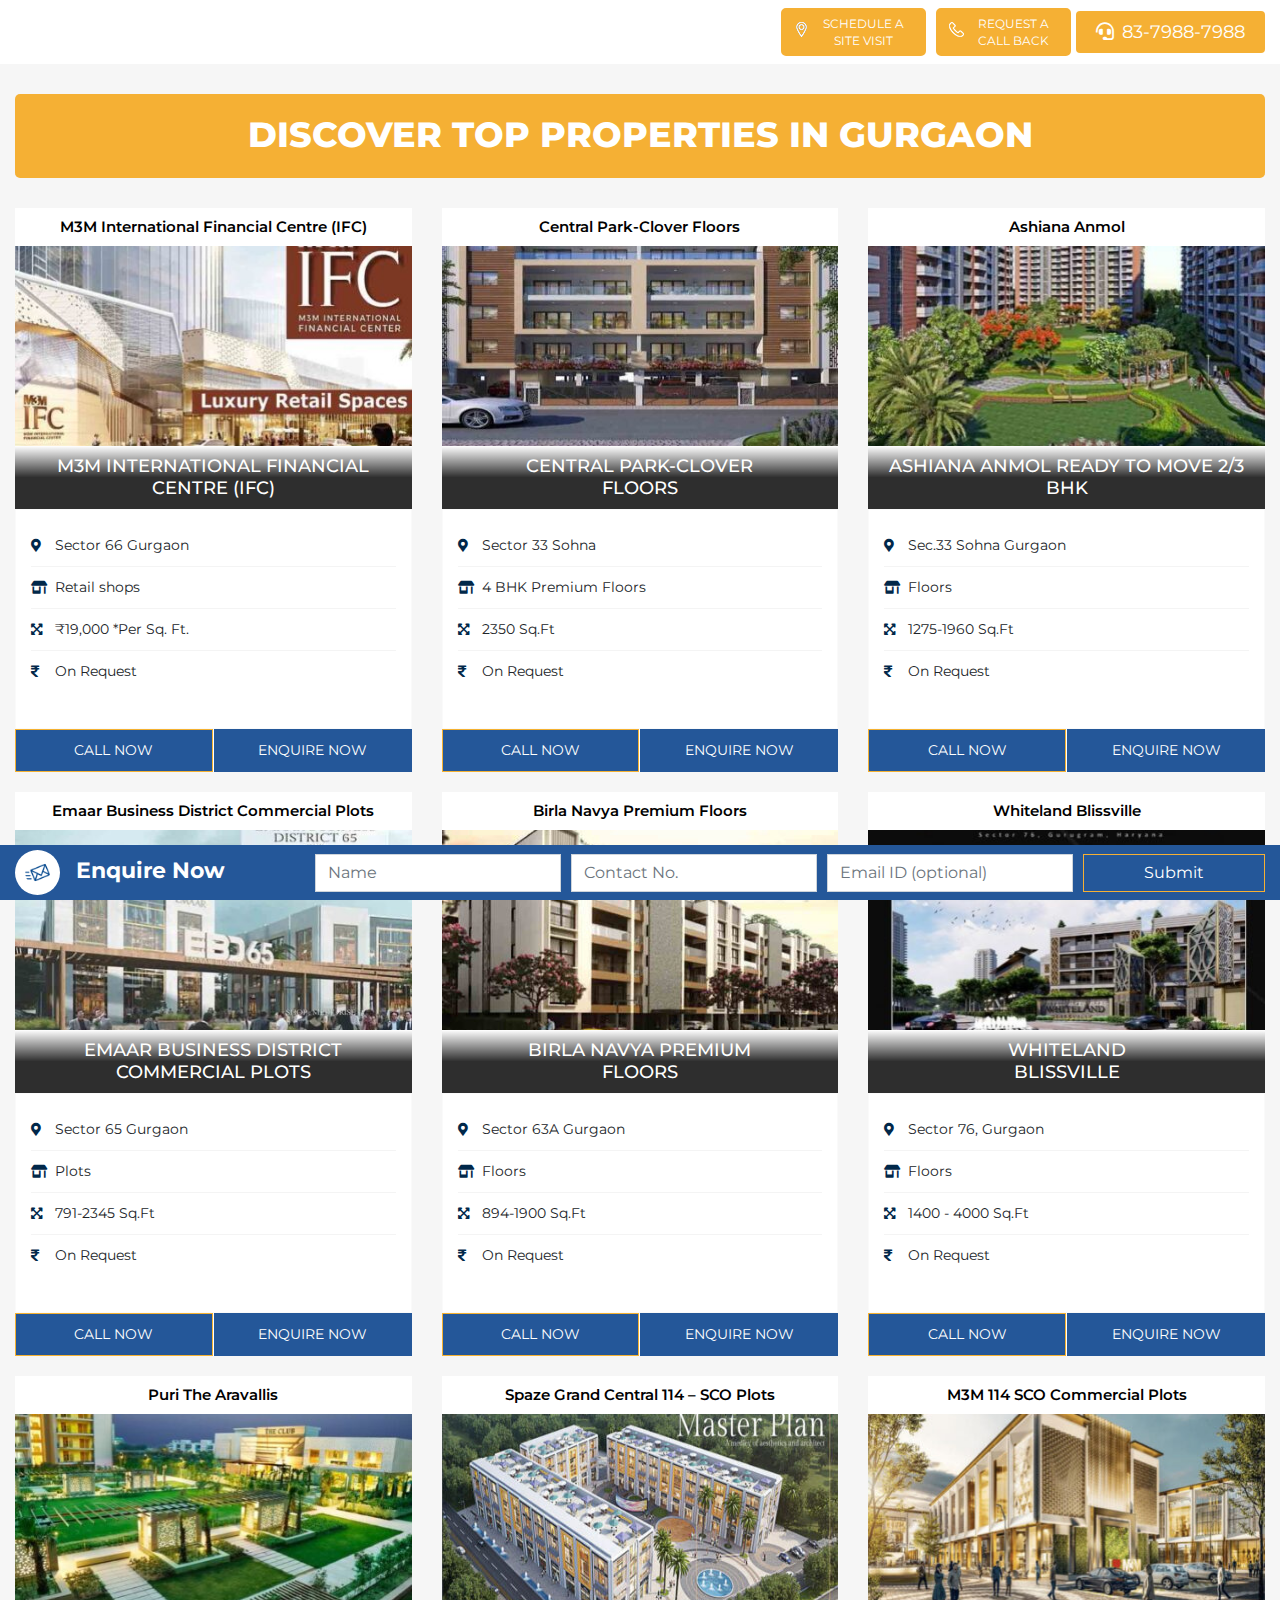
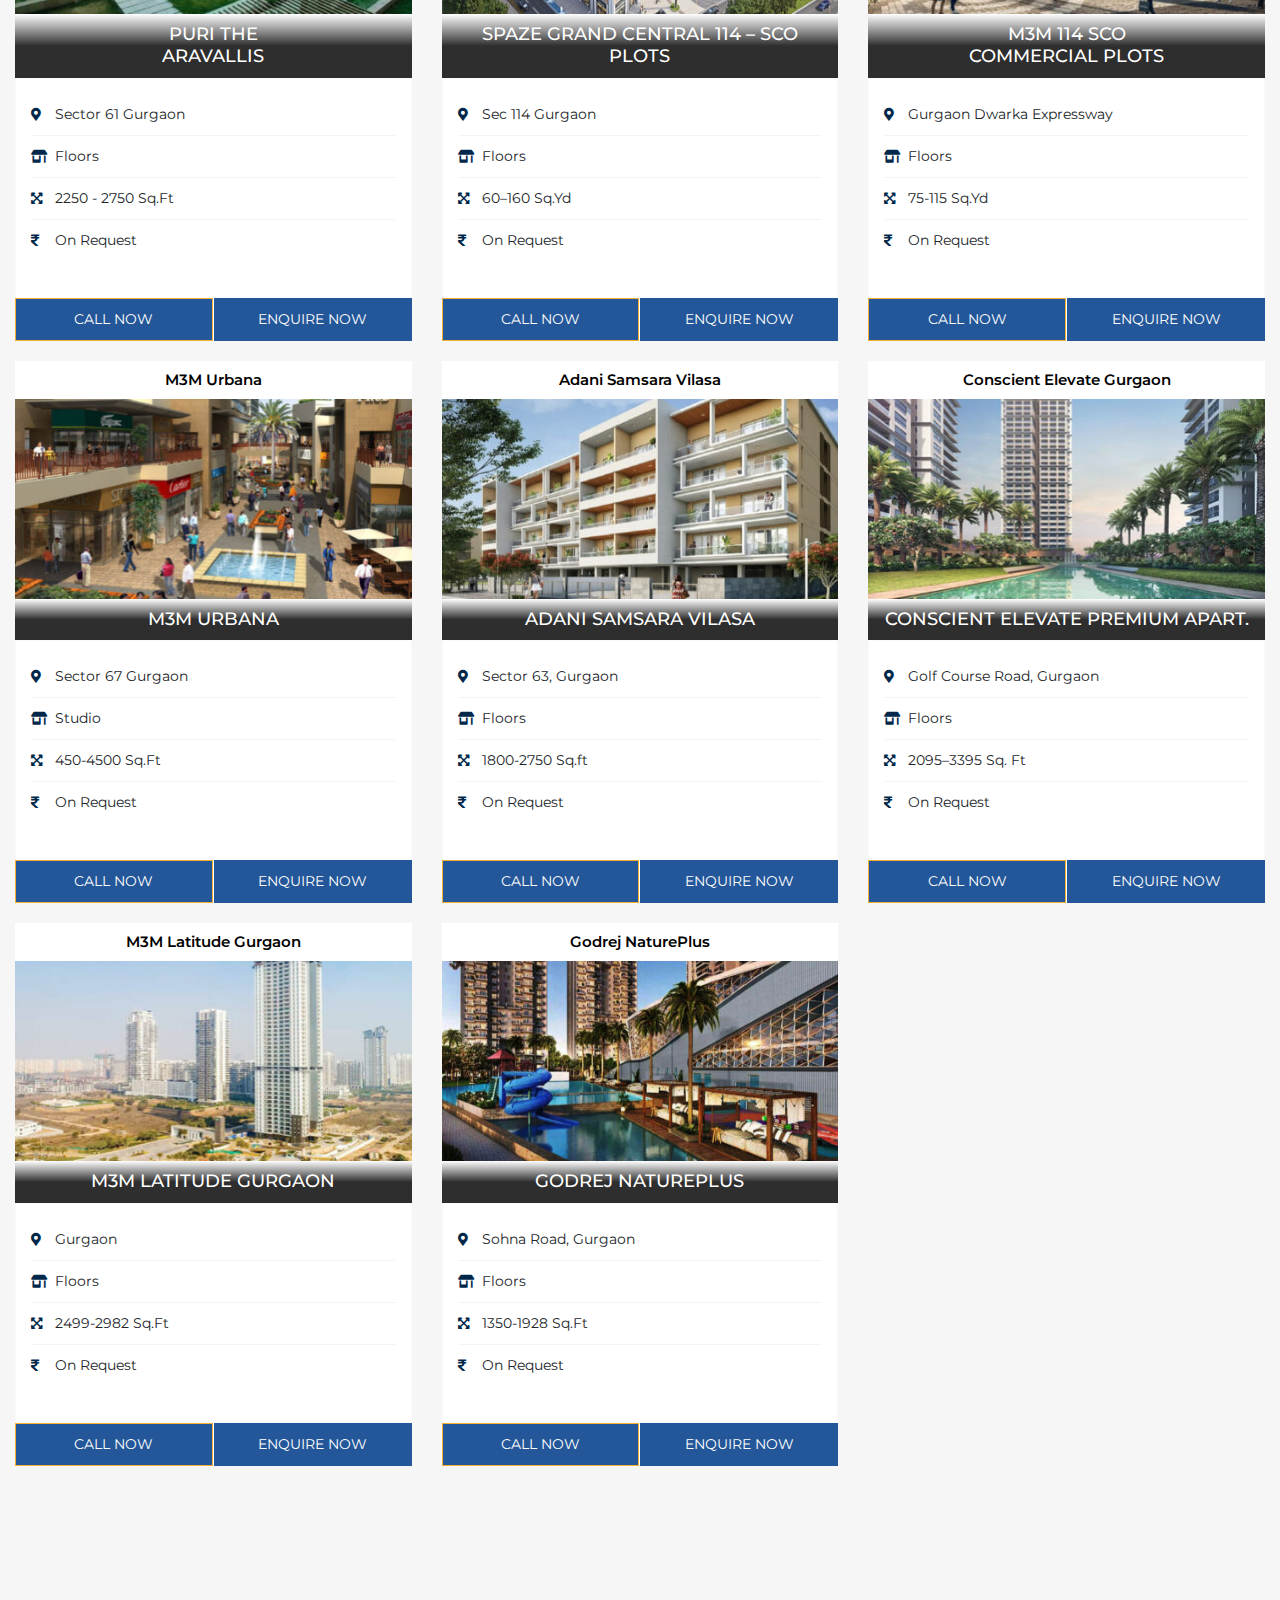
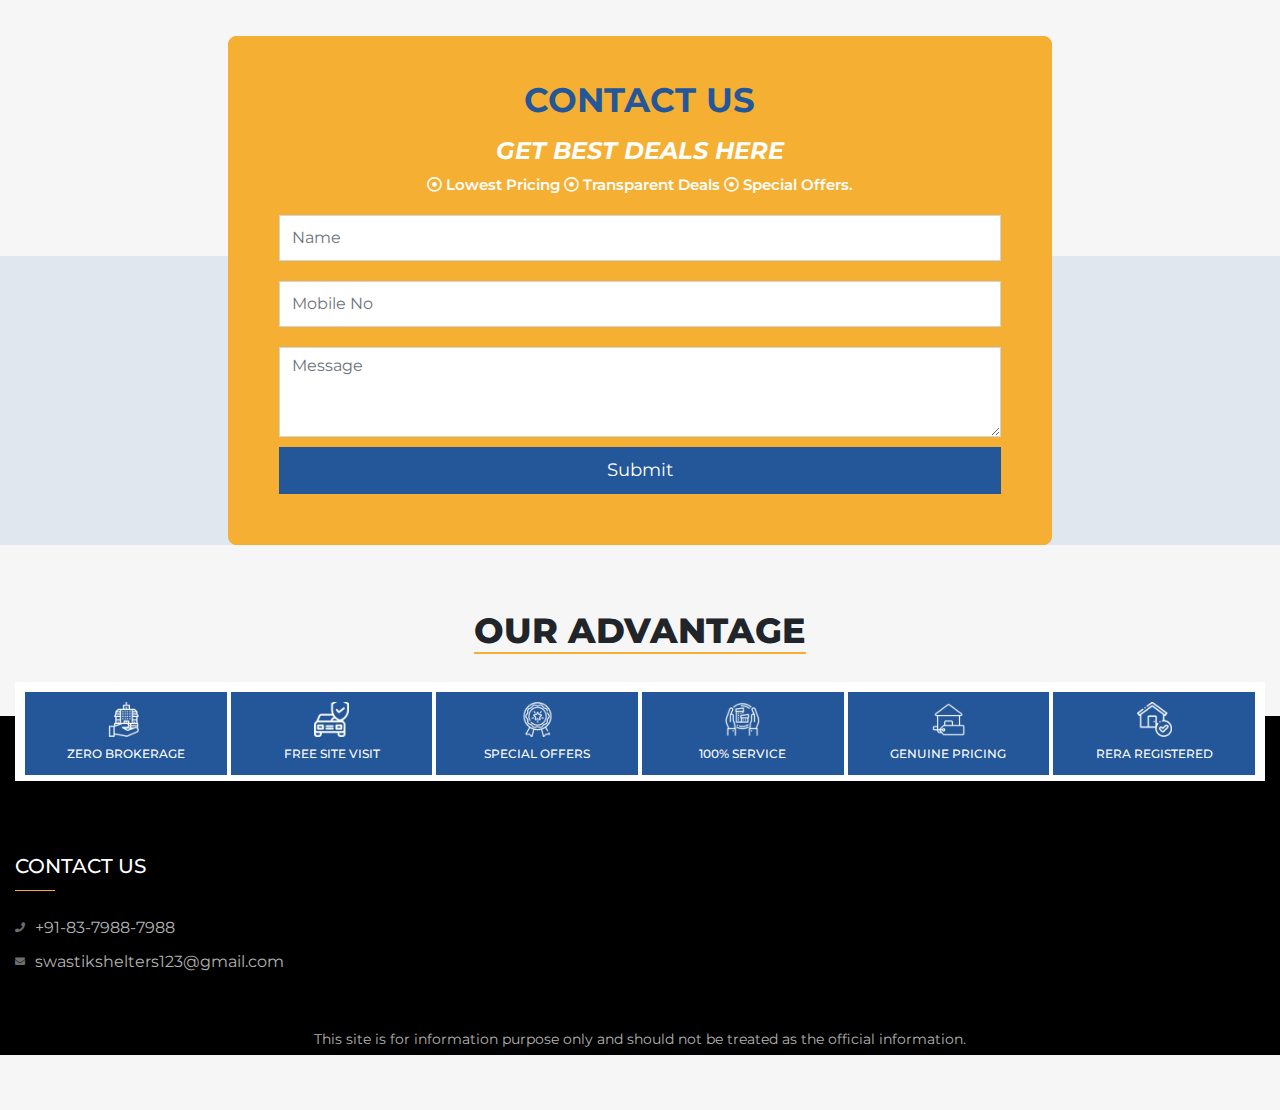
<file: index.html>
﻿<!doctype html>
<html lang="en">

<head>
   <title>
      Deen Dayal Awas Yojna (DDJAY) Residential Floors in Gurgaon </title>
   <meta name="description"
      content="Gurgaonresidential.in offers Deen Dayal Awas Yojna (DDJAY) Residential Floors and New Launch Affordable Floors for Sale in Gurgaon.">
   <meta name="keywords" content="DDJAY, Deen Dayal Awas Yojna, Affordable floors, Affordable Plots, ">
   <meta name="robots" content="index, follow">
   <meta property="og:title" content="Deen Dayal Awas Yojna (DDJAY) Residential Floors in Gurgaon">
   <meta property="og:site_name" content="Residential Property in Gurgaon">
   <meta property="og:url" content="http://www.gurgaonresidential.in/">
   <meta property="og:description"
      content="Gurgaonresidential.in offers Deen Dayal Awas Yojna (DDJAY) Residential Floors and New Launch Affordable Floors for Sale in Gurgaon.">
   <meta property="og:type" content="website">
   <!-- Required meta tags -->
   <meta charset="utf-8">
   <meta name="viewport" content="width=device-width, initial-scale=1, shrink-to-fit=no">



   <link rel="shortcut icon" type="image.jpg" href="public/site/img/fav-icon.png">
   <!-- Bootstrap CSS -->
   <link rel="stylesheet" href="ajax/libs/font-awesome/5.15.2/css/all.min.css">
   <link rel="stylesheet" href="public/site/css/bootstrap.css">
   <link rel="stylesheet" href="public/site/css/owl.carousel.css">
   <link rel="stylesheet" href="public/site/css/style.css">



</head>

<body>

   <header>
      <nav class="navbar navbar-expand-lg navbar-light py-2">
         <div class="container-fluid">
<!--             <a class="navbar-brand" href="#"><img src="public/site/img/logo.png" class="img-fluid"
                  alt="Gurgaon Residential Premium Projects" title="Gurgaon Residential Premium Projects"></a> -->
            <button class="navbar-toggler" type="button" data-toggle="collapse" data-target="#navbarSupportedContent"
               aria-controls="navbarSupportedContent" aria-expanded="false" aria-label="Toggle navigation">
               <span class="navbar-toggler-icon"></span>
            </button>
            <div class="collapse navbar-collapse" id="navbarSupportedContent">
               <button type="button" class="close" aria-label="Close" data-toggle="collapse"
                  data-target="#navbarSupportedContent" aria-controls="navbarSupportedContent" aria-expanded="false">
                  <span aria-hidden="true">×</span>
               </button>

            </div>
            <div class="schedule-request">
               <a href="#" data-toggle="modal" data-target="#exampleModalScheduleasitevisit" class="site-visit"><img
                     src="public/site/img/location-icon.png" alt="Gurgaon Residential Premium Projects"
                     title="Gurgaon Residential Premium Projects Locatio Icon"> <span>Schedule A</span> <br>
                  Site visit</a>
               <a href="#" data-toggle="modal" data-target="#exampleModalRequestacallback" class="site-visit"><img
                     src="public/site/img/phone-icon.png" alt="Gurgaon Residential Premium Projects"
                     title="Gurgaon Residential Premium Projects"> <span>Request A </span><br>
                  Call back</a>
            </div>
            <div class="call-header">
               <a href="tel:83-7988-7988"><i class="fas fa-headset"></i>83-7988-7988</a>
            </div>
            <div class="dr-call-header call-header">
               <a href="tel:8123002525"><i class="fas fa-phone-alt"></i></a>
            </div>
         </div>
      </nav>
   </header>
   <main>

      <section class="inner-page-area about section-padding">
         <div class="container">
            <h1 class="section-title inner-heading">
               DISCOVER TOP PROPERTIES IN GURGAON </h1>
            <div class="row">






               <div class="col-lg-4 col-md-12">
                  <div class="project-details">
                     <div class="project-img">
                        <img src="public/admin/PropertyImage/1654506955signatureglobalpark.jpg" class="img-fluid w-100"
                           alt="m3m 65th avenue commericial price" >
                     </div>
                     <div class="project-data">
                        <h3>
                           M3M International Financial Centre (IFC) </h3>
                        <ul>
                           <li><i class="fas fa-map-marker-alt" aria-hidden="true"></i>
                              Sector 66 Gurgaon</li>
                           <li><i class="fas fa-store-alt" aria-hidden="true"></i>
                              Retail shops </li>
                           <!-- <li><i class="fas fa-certificate" aria-hidden="true"></i> A Paradise of Exquisite Delicacies  </li> -->
                           <li><i class="fas fa-expand-arrows-alt" aria-hidden="true"></i>
                              ₹19,000 *Per Sq. Ft.  </li>
                           <li><i class="fas fa-rupee-sign" aria-hidden="true"></i>
                              On Request </li>
                        </ul>
                        
                     </div>
                     <div class="btn-group w-100" role="group" aria-label="Basic example">
                        <a type="button" class="btn btn-primary" href="tel:8123002525">CALL NOW</a>
                        <button type="button" class="btn btn-secondary" data-toggle="modal"
                           data-target="#exampleModalEnquireNow53">Enquire Now</button>
                     </div>
                     <h4>
                        M3M International Financial Centre (IFC) </h4>
                  </div>
               </div>







               <!-------- POPUP START ---------->
               <div class="viewmore-modal-second-rt">
                  <div class="modal fade" id="exampleModalQuickView54" tabindex="-1" aria-labelledby="exampleModalLabel"
                     aria-hidden="true">
                     <div class="modal-dialog">
                        <div class="modal-content">
                           <div class="modal-header">
                              <div class="header-img">
                                 <img src="public/admin/developer/1617872769index.png" class="img-fluid" alt="">
                              </div>
                              <h5 class="modal-title" id="exampleModalLabel">
                                 Signature Global Park<span>
                                    Sector 36, Sohna </span>
                              </h5>
                              <div class="bennr-top-btn">
                                 <a href="" data-toggle="modal" data-target="#exampleModalEnquireNow53">Book
                                    Directly</a>
                              </div>
                              <button type="button" class="close" data-dismiss="modal" aria-label="Close">
                                 <span aria-hidden="true">&times;</span>
                              </button>
                           </div>
                           <div class="modal-body">
                              <div class="btn-group-dr">
                                 <a href="" data-toggle="modal" data-target="#exampleModalEnquireNow53">See Floor
                                    Plan</a>
                                 <a href="" data-toggle="modal" data-target="#exampleModalEnquireNow53">Schedule Site
                                    Visit</a>
                                 <a href="" data-toggle="modal" data-target="#exampleModalEnquireNow53">Download
                                    Brochure</a>
                              </div>
                           </div>
                        </div>
                     </div>
                  </div>
               </div>



               <div class="viewmore-modal">
                  <div class="modal fade" id="exampleModalEnquireNow54" tabindex="-1"
                     aria-labelledby="exampleModalLabel" aria-hidden="true">
                     <div class="modal-dialog">
                        <div class="modal-content">
                           <div class="modal-header">
                              <div class="header-img">
                                 <img src="public/admin/developer/1617872769index.png" class="img-fluid" alt="">
                              </div>
                              <div class="header-img">
                                 <img src="public/admin/PropertyLogo/1654506955signature-global-park-logo.jpg"
                                    class="img-fluid" alt="">
                              </div>
                              <button type="button" class="close" data-dismiss="modal" aria-label="Close">
                                 <span aria-hidden="true">&times;</span>
                              </button>
                           </div>
                           <h5 class="modal-title" id="exampleModalLabel">For Lowest price booking, call now<span>
                                 Floors </span></h5>
                           <div class="modal-body">
                              <form name="getinstantcallback" id="getinstantcallback54" action="/enquiry" method="post">
                                 <input type="hidden" name="projectid" id="projectid" value="54">
                                 <input type="hidden" name="projectname" id="projectname" value="Signature Global Park">
                                 <input type="hidden" name="pageredirect" id="pageredirect"
                                    value="/deen-dayal-affordable-projects-gurgaon">
                                 <div class="form-group">
                                    <input type="text" class="form-control" name="name" id="name54" placeholder="Name">
                                 </div>
                                 <div class="form-group">
                                    <input type="text" class="form-control" name="emailid" id="emailid54"
                                       placeholder="Email">
                                 </div>
                                 <div class="form-group">
                                    <input type="tel" class="form-control" name="mobileno" id="mobileno54"
                                       placeholder="Contact No." onkeypress="return isNumber(event)" maxlength="10">
                                 </div>
                                 <div class="form-group">
                                    <textarea class="form-control" name="message" id="message54" rows="3"
                                       placeholder="Message" spellcheck="false"></textarea>
                                 </div>
                                 <input type="submit" name="submit" id="submit54"
                                    class="btn btn-primary d-block w-100 rounded" value="Get Instant Call Back"
                                    onclick="return validationlistpage(54);">
                              </form>
                           </div>
                        </div>
                     </div>
                  </div>
               </div>
               <!-------- POPUP END ---------->



               <div class="col-lg-4 col-md-12">
                  <div class="project-details">
                     <div class="project-img">
                        <img src="public/admin/PropertyImage/1654507759Signature%20city%2092.jpg"
                           class="img-fluid w-100" alt="m3m 65th avenue commericial price"
                           >
                     </div>
                     <div class="project-data">
                        <h3>
                           Central Park-Clover </br> Floors </h3>
                        <ul>
                           <li><i class="fas fa-map-marker-alt" aria-hidden="true"></i>
                              Sector 33 Sohna </li>
                           <li><i class="fas fa-store-alt" aria-hidden="true"></i>
                              4 BHK Premium Floors </li>
                           <!-- <li><i class="fas fa-certificate" aria-hidden="true"></i> A Paradise of Exquisite Delicacies  </li> -->
                           <li><i class="fas fa-expand-arrows-alt" aria-hidden="true"></i>
                              2350 Sq.Ft  </li>
                           <li><i class="fas fa-rupee-sign" aria-hidden="true"></i>
                              On Request </li>
                        </ul>
                        
                     </div>
                     <div class="btn-group w-100" role="group" aria-label="Basic example">
                        <a type="button" class="btn btn-primary" href="tel:8123002525">CALL NOW</a>
                        <button type="button" class="btn btn-secondary" data-toggle="modal"
                           data-target="#exampleModalEnquireNow53">Enquire Now</button>
                     </div>
                     <h4>
                        Central Park-Clover Floors </h4>
                  </div>
               </div>







               <!-------- POPUP START ---------->
               <div class="viewmore-modal-second-rt">
                  <div class="modal fade" id="exampleModalQuickView55" tabindex="-1" aria-labelledby="exampleModalLabel"
                     aria-hidden="true">
                     <div class="modal-dialog">
                        <div class="modal-content">
                           <div class="modal-header">
                              <div class="header-img">
                                 <img src="public/admin/developer/1617872769index.png" class="img-fluid" alt="">
                              </div>
                              <h5 class="modal-title" id="exampleModalLabel">
                                 Signature Global City 92<span>
                                    Sector 92, New Gurgaon </span>
                              </h5>
                              <div class="bennr-top-btn">
                                 <a href="" data-toggle="modal" data-target="#exampleModalEnquireNow53">Book
                                    Directly</a>
                              </div>
                              <button type="button" class="close" data-dismiss="modal" aria-label="Close">
                                 <span aria-hidden="true">&times;</span>
                              </button>
                           </div>
                           <div class="modal-body">
                              <div class="btn-group-dr">
                                 <a href="" data-toggle="modal" data-target="#exampleModalEnquireNow53">See Floor
                                    Plan</a>
                                 <a href="" data-toggle="modal" data-target="#exampleModalEnquireNow53">Schedule Site
                                    Visit</a>
                                 <a href="" data-toggle="modal" data-target="#exampleModalEnquireNow53">Download
                                    Brochure</a>
                              </div>
                           </div>
                        </div>
                     </div>
                  </div>
               </div>



               <div class="viewmore-modal">
                  <div class="modal fade" id="exampleModalEnquireNow55" tabindex="-1"
                     aria-labelledby="exampleModalLabel" aria-hidden="true">
                     <div class="modal-dialog">
                        <div class="modal-content">
                           <div class="modal-header">
                              <div class="header-img">
                                 <img src="public/admin/developer/1617872769index.png" class="img-fluid" alt="">
                              </div>
                              <div class="header-img">
                                 <img src="public/admin/PropertyLogo/1654507759Signature%20golbal%20city%20logo.png"
                                    class="img-fluid" alt="">
                              </div>
                              <button type="button" class="close" data-dismiss="modal" aria-label="Close">
                                 <span aria-hidden="true">&times;</span>
                              </button>
                           </div>
                           <h5 class="modal-title" id="exampleModalLabel">For Lowest price booking, call now<span>
                                 Floors </span></h5>
                           <div class="modal-body">
                              <form name="getinstantcallback" id="getinstantcallback55" action="/enquiry" method="post">
                                 <input type="hidden" name="projectid" id="projectid" value="55">
                                 <input type="hidden" name="projectname" id="projectname"
                                    value="Signature Global City 92">
                                 <input type="hidden" name="pageredirect" id="pageredirect"
                                    value="/deen-dayal-affordable-projects-gurgaon">
                                 <div class="form-group">
                                    <input type="text" class="form-control" name="name" id="name55" placeholder="Name">
                                 </div>
                                 <div class="form-group">
                                    <input type="text" class="form-control" name="emailid" id="emailid55"
                                       placeholder="Email">
                                 </div>
                                 <div class="form-group">
                                    <input type="tel" class="form-control" name="mobileno" id="mobileno55"
                                       placeholder="Contact No." onkeypress="return isNumber(event)" maxlength="10">
                                 </div>
                                 <div class="form-group">
                                    <textarea class="form-control" name="message" id="message55" rows="3"
                                       placeholder="Message" spellcheck="false"></textarea>
                                 </div>
                                 <input type="submit" name="submit" id="submit55"
                                    class="btn btn-primary d-block w-100 rounded" value="Get Instant Call Back"
                                    onclick="return validationlistpage(55);">
                              </form>
                           </div>
                        </div>
                     </div>
                  </div>
               </div>
               <!-------- POPUP END ---------->



               <div class="col-lg-4 col-md-12">
                  <div class="project-details">
                     <div class="project-img">
                        <img src="public/admin/PropertyImage/1654508151Signature%20golbal%20city%2081.jpg"
                           class="img-fluid w-100" alt="m3m 65th avenue commericial price"
                           >
                     </div>
                     <div class="project-data">
                        <h3>
                           Ashiana Anmol Ready to Move 2/3 BHK </h3>
                        <ul>
                           <li><i class="fas fa-map-marker-alt" aria-hidden="true"></i>
                              Sec.33 Sohna Gurgaon</li>
                           <li><i class="fas fa-store-alt" aria-hidden="true"></i>
                              Floors </li>
                           <!-- <li><i class="fas fa-certificate" aria-hidden="true"></i> A Paradise of Exquisite Delicacies  </li> -->
                           <li><i class="fas fa-expand-arrows-alt" aria-hidden="true"></i>
                              1275-1960 Sq.Ft </li>
                           <li><i class="fas fa-rupee-sign" aria-hidden="true"></i>
                              On Request </li>
                        </ul>
                        
                     </div>
                     <div class="btn-group w-100" role="group" aria-label="Basic example">
                        <a type="button" class="btn btn-primary" href="tel:8123002525">CALL NOW</a>
                        <button type="button" class="btn btn-secondary" data-toggle="modal"
                           data-target="#exampleModalEnquireNow53">Enquire Now</button>
                     </div>
                     <h4>
                        Ashiana Anmol </h4>
                  </div>
               </div>







               <!-------- POPUP START ---------->
               <div class="viewmore-modal-second-rt">
                  <div class="modal fade" id="exampleModalQuickView56" tabindex="-1" aria-labelledby="exampleModalLabel"
                     aria-hidden="true">
                     <div class="modal-dialog">
                        <div class="modal-content">
                           <div class="modal-header">
                              <div class="header-img">
                                 <img src="public/admin/developer/1617872769index.png" class="img-fluid" alt="">
                              </div>
                              <h5 class="modal-title" id="exampleModalLabel">
                                 Signature Global City 81<span>
                                    Sector 81, New Gurgaon </span>
                              </h5>
                              <div class="bennr-top-btn">
                                 <a href="" data-toggle="modal" data-target="#exampleModalEnquireNow53">Book
                                    Directly</a>
                              </div>
                              <button type="button" class="close" data-dismiss="modal" aria-label="Close">
                                 <span aria-hidden="true">&times;</span>
                              </button>
                           </div>
                           <div class="modal-body">
                              <div class="btn-group-dr">
                                 <a href="" data-toggle="modal" data-target="#exampleModalEnquireNow53">See Floor
                                    Plan</a>
                                 <a href="" data-toggle="modal" data-target="#exampleModalEnquireNow53">Schedule Site
                                    Visit</a>
                                 <a href="" data-toggle="modal" data-target="#exampleModalEnquireNow53">Download
                                    Brochure</a>
                              </div>
                           </div>
                        </div>
                     </div>
                  </div>
               </div>



               <div class="viewmore-modal">
                  <div class="modal fade" id="exampleModalEnquireNow56" tabindex="-1"
                     aria-labelledby="exampleModalLabel" aria-hidden="true">
                     <div class="modal-dialog">
                        <div class="modal-content">
                           <div class="modal-header">
                              <div class="header-img">
                                 <img src="public/admin/developer/1617872769index.png" class="img-fluid" alt="">
                              </div>
                              <div class="header-img">
                                 <img
                                    src="public/admin/PropertyLogo/1654508151Signature%20golbal%20city%2081%20logo.jpg"
                                    class="img-fluid" alt="">
                              </div>
                              <button type="button" class="close" data-dismiss="modal" aria-label="Close">
                                 <span aria-hidden="true">&times;</span>
                              </button>
                           </div>
                           <h5 class="modal-title" id="exampleModalLabel">For Lowest price booking, call now<span>
                                 Floors </span></h5>
                           <div class="modal-body">
                              <form name="getinstantcallback" id="getinstantcallback56" action="/enquiry" method="post">
                                 <input type="hidden" name="projectid" id="projectid" value="56">
                                 <input type="hidden" name="projectname" id="projectname"
                                    value="Signature Global City 81">
                                 <input type="hidden" name="pageredirect" id="pageredirect"
                                    value="/deen-dayal-affordable-projects-gurgaon">
                                 <div class="form-group">
                                    <input type="text" class="form-control" name="name" id="name56" placeholder="Name">
                                 </div>
                                 <div class="form-group">
                                    <input type="text" class="form-control" name="emailid" id="emailid56"
                                       placeholder="Email">
                                 </div>
                                 <div class="form-group">
                                    <input type="tel" class="form-control" name="mobileno" id="mobileno56"
                                       placeholder="Contact No." onkeypress="return isNumber(event)" maxlength="10">
                                 </div>
                                 <div class="form-group">
                                    <textarea class="form-control" name="message" id="message56" rows="3"
                                       placeholder="Message" spellcheck="false"></textarea>
                                 </div>
                                 <input type="submit" name="submit" id="submit56"
                                    class="btn btn-primary d-block w-100 rounded" value="Get Instant Call Back"
                                    onclick="return validationlistpage(56);">
                              </form>
                           </div>
                        </div>
                     </div>
                  </div>
               </div>
               <!-------- POPUP END ---------->



               <div class="col-lg-4 col-md-12">
                  <div class="project-details">
                     <div class="project-img">
                        <img src="public/admin/PropertyImage/1654509634MRG-Floors-Sector-106.png"
                           class="img-fluid w-100" alt="m3m 65th avenue commericial price"
                           >
                     </div>
                     <div class="project-data">
                        <h3>
                           Emaar Business District Commercial Plots </h3>
                        <ul>
                           <li><i class="fas fa-map-marker-alt" aria-hidden="true"></i>
                              Sector 65 Gurgaon </li>
                           <li><i class="fas fa-store-alt" aria-hidden="true"></i>
                              Plots </li>
                           <!-- <li><i class="fas fa-certificate" aria-hidden="true"></i> A Paradise of Exquisite Delicacies  </li> -->
                           <li><i class="fas fa-expand-arrows-alt" aria-hidden="true"></i>
                              791-2345 Sq.Ft </li>
                           <li><i class="fas fa-rupee-sign" aria-hidden="true"></i>
                              On Request </li>
                        </ul>
                        
                     </div>
                     <div class="btn-group w-100" role="group" aria-label="Basic example">
                        <a type="button" class="btn btn-primary" href="tel:8123002525">CALL NOW</a>
                        <button type="button" class="btn btn-secondary" data-toggle="modal"
                           data-target="#exampleModalEnquireNow53">Enquire Now</button>
                     </div>
                     <h4>
                        Emaar Business District Commercial Plots </h4>
                  </div>
               </div>







               <!-------- POPUP START ---------->
               <div class="viewmore-modal-second-rt">
                  <div class="modal fade" id="exampleModalQuickView57" tabindex="-1" aria-labelledby="exampleModalLabel"
                     aria-hidden="true">
                     <div class="modal-dialog">
                        <div class="modal-content">
                           <div class="modal-header">
                              <div class="header-img">
                                 <img src="public/admin/developer/1617788893mrg-logo.png" class="img-fluid" alt="">
                              </div>
                              <h5 class="modal-title" id="exampleModalLabel">
                                 MRG Floors Sector 106<span>
                                    Sector 106, Dwarka Expressway </span>
                              </h5>
                              <div class="bennr-top-btn">
                                 <a href="" data-toggle="modal" data-target="#exampleModalEnquireNow53">Book
                                    Directly</a>
                              </div>
                              <button type="button" class="close" data-dismiss="modal" aria-label="Close">
                                 <span aria-hidden="true">&times;</span>
                              </button>
                           </div>
                           <div class="modal-body">
                              <div class="btn-group-dr">
                                 <a href="" data-toggle="modal" data-target="#exampleModalEnquireNow53">See Floor
                                    Plan</a>
                                 <a href="" data-toggle="modal" data-target="#exampleModalEnquireNow53">Schedule Site
                                    Visit</a>
                                 <a href="" data-toggle="modal" data-target="#exampleModalEnquireNow53">Download
                                    Brochure</a>
                              </div>
                           </div>
                        </div>
                     </div>
                  </div>
               </div>



               <div class="viewmore-modal">
                  <div class="modal fade" id="exampleModalEnquireNow57" tabindex="-1"
                     aria-labelledby="exampleModalLabel" aria-hidden="true">
                     <div class="modal-dialog">
                        <div class="modal-content">
                           <div class="modal-header">
                              <div class="header-img">
                                 <img src="public/admin/developer/1617788893mrg-logo.png" class="img-fluid" alt="">
                              </div>
                              <div class="header-img">
                                 <img src="public/admin/PropertyLogo/1654509634mrg-world-logo.jpg" class="img-fluid"
                                    alt="">
                              </div>
                              <button type="button" class="close" data-dismiss="modal" aria-label="Close">
                                 <span aria-hidden="true">&times;</span>
                              </button>
                           </div>
                           <h5 class="modal-title" id="exampleModalLabel">For Lowest price booking, call now<span>
                                 Floors </span></h5>
                           <div class="modal-body">
                              <form name="getinstantcallback" id="getinstantcallback57" action="/enquiry" method="post">
                                 <input type="hidden" name="projectid" id="projectid" value="57">
                                 <input type="hidden" name="projectname" id="projectname" value="MRG Floors Sector 106">
                                 <input type="hidden" name="pageredirect" id="pageredirect"
                                    value="/deen-dayal-affordable-projects-gurgaon">
                                 <div class="form-group">
                                    <input type="text" class="form-control" name="name" id="name57" placeholder="Name">
                                 </div>
                                 <div class="form-group">
                                    <input type="text" class="form-control" name="emailid" id="emailid57"
                                       placeholder="Email">
                                 </div>
                                 <div class="form-group">
                                    <input type="tel" class="form-control" name="mobileno" id="mobileno57"
                                       placeholder="Contact No." onkeypress="return isNumber(event)" maxlength="10">
                                 </div>
                                 <div class="form-group">
                                    <textarea class="form-control" name="message" id="message57" rows="3"
                                       placeholder="Message" spellcheck="false"></textarea>
                                 </div>
                                 <input type="submit" name="submit" id="submit57"
                                    class="btn btn-primary d-block w-100 rounded" value="Get Instant Call Back"
                                    onclick="return validationlistpage(57);">
                              </form>
                           </div>
                        </div>
                     </div>
                  </div>
               </div>
               <!-------- POPUP END ---------->



               <div class="col-lg-4 col-md-12">
                  <div class="project-details">
                     <div class="project-img">
                        <img src="public/admin/PropertyImage/1654509942ROF-Insignia-Park-Sector-93.jpg"
                           class="img-fluid w-100" alt="m3m 65th avenue commericial price"
                           >
                     </div>
                     <div class="project-data">
                        <h3>
                           Birla Navya Premium <br> Floors </h3>
                        <ul>
                           <li><i class="fas fa-map-marker-alt" aria-hidden="true"></i>
                              Sector 63A Gurgaon </li>
                           <li><i class="fas fa-store-alt" aria-hidden="true"></i>
                              Floors </li>
                           <!-- <li><i class="fas fa-certificate" aria-hidden="true"></i> A Paradise of Exquisite Delicacies  </li> -->
                           <li><i class="fas fa-expand-arrows-alt" aria-hidden="true"></i>
                              894-1900 Sq.Ft  </li>
                           <li><i class="fas fa-rupee-sign" aria-hidden="true"></i>
                              On Request </li>
                        </ul>
                        
                     </div>
                     <div class="btn-group w-100" role="group" aria-label="Basic example">
                        <a type="button" class="btn btn-primary" href="tel:8123002525">CALL NOW</a>
                        <button type="button" class="btn btn-secondary" data-toggle="modal"
                           data-target="#exampleModalEnquireNow53">Enquire Now</button>
                     </div>
                     <h4>
                        Birla Navya Premium Floors </h4>
                  </div>
               </div>







               <!-------- POPUP START ---------->
               <div class="viewmore-modal-second-rt">
                  <div class="modal fade" id="exampleModalQuickView58" tabindex="-1" aria-labelledby="exampleModalLabel"
                     aria-hidden="true">
                     <div class="modal-dialog">
                        <div class="modal-content">
                           <div class="modal-header">
                              <div class="header-img">
                                 <img src="public/admin/developer/1654422399rof-logo-350x350.png" class="img-fluid"
                                    alt="">
                              </div>
                              <h5 class="modal-title" id="exampleModalLabel">
                                 ROF Insignia Park<span>
                                    Sector 93, New Gurgaon </span>
                              </h5>
                              <div class="bennr-top-btn">
                                 <a href="" data-toggle="modal" data-target="#exampleModalEnquireNow53">Book
                                    Directly</a>
                              </div>
                              <button type="button" class="close" data-dismiss="modal" aria-label="Close">
                                 <span aria-hidden="true">&times;</span>
                              </button>
                           </div>
                           <div class="modal-body">
                              <div class="btn-group-dr">
                                 <a href="" data-toggle="modal" data-target="#exampleModalEnquireNow53">See Floor
                                    Plan</a>
                                 <a href="" data-toggle="modal" data-target="#exampleModalEnquireNow53">Schedule Site
                                    Visit</a>
                                 <a href="" data-toggle="modal" data-target="#exampleModalEnquireNow53">Download
                                    Brochure</a>
                              </div>
                           </div>
                        </div>
                     </div>
                  </div>
               </div>



               <div class="viewmore-modal">
                  <div class="modal fade" id="exampleModalEnquireNow58" tabindex="-1"
                     aria-labelledby="exampleModalLabel" aria-hidden="true">
                     <div class="modal-dialog">
                        <div class="modal-content">
                           <div class="modal-header">
                              <div class="header-img">
                                 <img src="public/admin/developer/1654422399rof-logo-350x350.png" class="img-fluid"
                                    alt="">
                              </div>
                              <div class="header-img">
                                 <img src="public/admin/PropertyLogo/1654509942ROF%20Insignia%20park%20Logo.jpg"
                                    class="img-fluid" alt="">
                              </div>
                              <button type="button" class="close" data-dismiss="modal" aria-label="Close">
                                 <span aria-hidden="true">&times;</span>
                              </button>
                           </div>
                           <h5 class="modal-title" id="exampleModalLabel">For Lowest price booking, call now<span>
                                 Floors </span></h5>
                           <div class="modal-body">
                              <form name="getinstantcallback" id="getinstantcallback58" action="/enquiry" method="post">
                                 <input type="hidden" name="projectid" id="projectid" value="58">
                                 <input type="hidden" name="projectname" id="projectname" value="ROF Insignia Park">
                                 <input type="hidden" name="pageredirect" id="pageredirect"
                                    value="/deen-dayal-affordable-projects-gurgaon">
                                 <div class="form-group">
                                    <input type="text" class="form-control" name="name" id="name58" placeholder="Name">
                                 </div>
                                 <div class="form-group">
                                    <input type="text" class="form-control" name="emailid" id="emailid58"
                                       placeholder="Email">
                                 </div>
                                 <div class="form-group">
                                    <input type="tel" class="form-control" name="mobileno" id="mobileno58"
                                       placeholder="Contact No." onkeypress="return isNumber(event)" maxlength="10">
                                 </div>
                                 <div class="form-group">
                                    <textarea class="form-control" name="message" id="message58" rows="3"
                                       placeholder="Message" spellcheck="false"></textarea>
                                 </div>
                                 <input type="submit" name="submit" id="submit58"
                                    class="btn btn-primary d-block w-100 rounded" value="Get Instant Call Back"
                                    onclick="return validationlistpage(58);">
                              </form>
                           </div>
                        </div>
                     </div>
                  </div>
               </div>
               <!-------- POPUP END ---------->



               <div class="col-lg-4 col-md-12">
                  <div class="project-details">
                     <div class="project-img">
                        <img src="public/admin/PropertyImage/1654510714Pyramid%20spring%20vally.png"
                           class="img-fluid w-100" alt="m3m 65th avenue commericial price"
                           >
                     </div>
                     <div class="project-data">
                        <h3>
                           Whiteland <br> Blissville </h3>
                        <ul>
                           <li><i class="fas fa-map-marker-alt" aria-hidden="true"></i>
                              Sector 76, Gurgaon </li>
                           <li><i class="fas fa-store-alt" aria-hidden="true"></i>
                              Floors </li>
                           <!-- <li><i class="fas fa-certificate" aria-hidden="true"></i> A Paradise of Exquisite Delicacies  </li> -->
                           <li><i class="fas fa-expand-arrows-alt" aria-hidden="true"></i>
                              1400 - 4000 Sq.Ft  </li>
                           <li><i class="fas fa-rupee-sign" aria-hidden="true"></i>
                              On Request </li>
                        </ul>
                        
                     </div>
                     <div class="btn-group w-100" role="group" aria-label="Basic example">
                        <a type="button" class="btn btn-primary" href="tel:8123002525">CALL NOW</a>
                        <button type="button" class="btn btn-secondary" data-toggle="modal"
                           data-target="#exampleModalEnquireNow53">Enquire Now</button>
                     </div>
                     <h4>
                        Whiteland Blissville</h4>
                  </div>
               </div>







               <!-------- POPUP START ---------->
               <div class="viewmore-modal-second-rt">
                  <div class="modal fade" id="exampleModalQuickView59" tabindex="-1" aria-labelledby="exampleModalLabel"
                     aria-hidden="true">
                     <div class="modal-dialog">
                        <div class="modal-content">
                           <div class="modal-header">
                              <div class="header-img">
                                 <img src="public/admin/developer/1654510300Pyramid%20Logo.jpg" class="img-fluid"
                                    alt="">
                              </div>
                              <h5 class="modal-title" id="exampleModalLabel">
                                 Pyramid Spring Valley<span>
                                    Sector 35, Sohna </span>
                              </h5>
                              <div class="bennr-top-btn">
                                 <a href="" data-toggle="modal" data-target="#exampleModalEnquireNow53">Book
                                    Directly</a>
                              </div>
                              <button type="button" class="close" data-dismiss="modal" aria-label="Close">
                                 <span aria-hidden="true">&times;</span>
                              </button>
                           </div>
                           <div class="modal-body">
                              <div class="btn-group-dr">
                                 <a href="" data-toggle="modal" data-target="#exampleModalEnquireNow53">See Floor
                                    Plan</a>
                                 <a href="" data-toggle="modal" data-target="#exampleModalEnquireNow53">Schedule Site
                                    Visit</a>
                                 <a href="" data-toggle="modal" data-target="#exampleModalEnquireNow53">Download
                                    Brochure</a>
                              </div>
                           </div>
                        </div>
                     </div>
                  </div>
               </div>



               <div class="viewmore-modal">
                  <div class="modal fade" id="exampleModalEnquireNow59" tabindex="-1"
                     aria-labelledby="exampleModalLabel" aria-hidden="true">
                     <div class="modal-dialog">
                        <div class="modal-content">
                           <div class="modal-header">
                              <div class="header-img">
                                 <img src="public/admin/developer/1654510300Pyramid%20Logo.jpg" class="img-fluid"
                                    alt="">
                              </div>
                              <div class="header-img">
                                 <img src="public/admin/PropertyLogo/1654510714spring-valley%2035%20logo.jpg"
                                    class="img-fluid" alt="">
                              </div>
                              <button type="button" class="close" data-dismiss="modal" aria-label="Close">
                                 <span aria-hidden="true">&times;</span>
                              </button>
                           </div>
                           <h5 class="modal-title" id="exampleModalLabel">For Lowest price booking, call now<span>
                                 Floors </span></h5>
                           <div class="modal-body">
                              <form name="getinstantcallback" id="getinstantcallback59" action="/enquiry" method="post">
                                 <input type="hidden" name="projectid" id="projectid" value="59">
                                 <input type="hidden" name="projectname" id="projectname" value="Pyramid Spring Valley">
                                 <input type="hidden" name="pageredirect" id="pageredirect"
                                    value="/deen-dayal-affordable-projects-gurgaon">
                                 <div class="form-group">
                                    <input type="text" class="form-control" name="name" id="name59" placeholder="Name">
                                 </div>
                                 <div class="form-group">
                                    <input type="text" class="form-control" name="emailid" id="emailid59"
                                       placeholder="Email">
                                 </div>
                                 <div class="form-group">
                                    <input type="tel" class="form-control" name="mobileno" id="mobileno59"
                                       placeholder="Contact No." onkeypress="return isNumber(event)" maxlength="10">
                                 </div>
                                 <div class="form-group">
                                    <textarea class="form-control" name="message" id="message59" rows="3"
                                       placeholder="Message" spellcheck="false"></textarea>
                                 </div>
                                 <input type="submit" name="submit" id="submit59"
                                    class="btn btn-primary d-block w-100 rounded" value="Get Instant Call Back"
                                    onclick="return validationlistpage(59);">
                              </form>
                           </div>
                        </div>
                     </div>
                  </div>
               </div>
               <!-------- POPUP END ---------->



               <div class="col-lg-4 col-md-12">
                  <div class="project-details">
                     <div class="project-img">
                        <img src="public/admin/PropertyImage/1672736092JMS-Primeland-Floors.jpg" class="img-fluid w-100"
                           alt="m3m 65th avenue commericial price" >
                     </div>
                     <div class="project-data">
                        <h3>
                           Puri The <br> Aravallis </h3>
                        <ul>
                           <li><i class="fas fa-map-marker-alt" aria-hidden="true"></i>
                              Sector 61 Gurgaon </li>
                           <li><i class="fas fa-store-alt" aria-hidden="true"></i>
                              Floors  </li>
                           <!-- <li><i class="fas fa-certificate" aria-hidden="true"></i> A Paradise of Exquisite Delicacies  </li> -->
                           <li><i class="fas fa-expand-arrows-alt" aria-hidden="true"></i>
                              2250 - 2750 Sq.Ft  </li>
                           <li><i class="fas fa-rupee-sign" aria-hidden="true"></i>
                              On Request </li>
                        </ul>
                        
                     </div>
                     <div class="btn-group w-100" role="group" aria-label="Basic example">
                        <a type="button" class="btn btn-primary" href="tel:8123002525">CALL NOW</a>
                        <button type="button" class="btn btn-secondary" data-toggle="modal"
                           data-target="#exampleModalEnquireNow53">Enquire Now</button>
                     </div>
                     <h4>
                        Puri The Aravallis </h4>
                  </div>
               </div>







               <!-------- POPUP START ---------->
               <div class="viewmore-modal-second-rt">
                  <div class="modal fade" id="exampleModalQuickView63" tabindex="-1" aria-labelledby="exampleModalLabel"
                     aria-hidden="true">
                     <div class="modal-dialog">
                        <div class="modal-content">
                           <div class="modal-header">
                              <div class="header-img">
                                 <img src="public/admin/developer/1654420541JMS%20logo.jpg" class="img-fluid" alt="">
                              </div>
                              <h5 class="modal-title" id="exampleModalLabel">
                                 JMS Primeland Independent Floors<span>
                                    Sector 95A, Gurugram, Haryana 122505, India </span>
                              </h5>
                              <div class="bennr-top-btn">
                                 <a href="" data-toggle="modal" data-target="#exampleModalEnquireNow53">Book
                                    Directly</a>
                              </div>
                              <button type="button" class="close" data-dismiss="modal" aria-label="Close">
                                 <span aria-hidden="true">&times;</span>
                              </button>
                           </div>
                           <div class="modal-body">
                              <div id="cke_pastebin">
                                 Under the DDJAY program, JMS Group is pleased to announce its new Project JMS Primeland
                                 Independent Floors in sector 95A of Gurgaon. Plotted township JMS Primeland Independent
                                 Floors has been approved by the deen dayal jan awas yojna. Two 961 Sq. Ft. two-bedroom
                                 floors will be available at JMS Primeland Independent Floors. In JMS Primeland
                                 Independent Floors sector 95a gurgaon, buyers can construct independent floors stilt +
                                 4 on the low rise floors that are currently being developed under DDJAY. Owning a plot
                                 in Gurgaon on Main Patudi Road, which connects it to all parts of the city, is an
                                 excellent opportunity.</div>
                              <div id="cke_pastebin">
                                 &nbsp;</div>
                              <div id="cke_pastebin">
                                 Haryana Government wanting to foster 2 Lakh reasonable lodging units Under Deen Dayal
                                 Jan Awas Yojana in urban communities and towns inside the state continuously 2022. The
                                 state government has announced that it will construct low-cost, high-density colonies
                                 in towns with low and medium development potential.</div>
                              <div id="cke_pastebin">
                                 &nbsp;</div>
                              <div id="cke_pastebin">
                                 On these low-rise stilt + 4 floors, each floor can be registered separately. Normally,
                                 in Gurgaon and Sohna, you can register each floor separately if you have more than 180
                                 sq. yards, but in this scheme, you can register each unit separately even if the floor
                                 is 961 sq. Ft..</div>
                              <div class="btn-group-dr">
                                 <a href="" data-toggle="modal" data-target="#exampleModalEnquireNow53">See Floor
                                    Plan</a>
                                 <a href="" data-toggle="modal" data-target="#exampleModalEnquireNow53">Schedule Site
                                    Visit</a>
                                 <a href="" data-toggle="modal" data-target="#exampleModalEnquireNow53">Download
                                    Brochure</a>
                              </div>
                           </div>
                        </div>
                     </div>
                  </div>
               </div>



               <div class="viewmore-modal">
                  <div class="modal fade" id="exampleModalEnquireNow63" tabindex="-1"
                     aria-labelledby="exampleModalLabel" aria-hidden="true">
                     <div class="modal-dialog">
                        <div class="modal-content">
                           <div class="modal-header">
                              <div class="header-img">
                                 <img src="public/admin/developer/1654420541JMS%20logo.jpg" class="img-fluid" alt="">
                              </div>
                              <div class="header-img">
                                 <img src="public/admin/PropertyLogo/1672736092download%20%281%29.jpg" class="img-fluid"
                                    alt="">
                              </div>
                              <button type="button" class="close" data-dismiss="modal" aria-label="Close">
                                 <span aria-hidden="true">&times;</span>
                              </button>
                           </div>
                           <h5 class="modal-title" id="exampleModalLabel">For Lowest price booking, call now<span>
                                 JMS Primeland Independent Floors Sector 95a Gurgaon </span></h5>
                           <div class="modal-body">
                              <form name="getinstantcallback" id="getinstantcallback63" action="/enquiry" method="post">
                                 <input type="hidden" name="projectid" id="projectid" value="63">
                                 <input type="hidden" name="projectname" id="projectname"
                                    value="JMS Primeland Independent Floors">
                                 <input type="hidden" name="pageredirect" id="pageredirect"
                                    value="/deen-dayal-affordable-projects-gurgaon">
                                 <div class="form-group">
                                    <input type="text" class="form-control" name="name" id="name63" placeholder="Name">
                                 </div>
                                 <div class="form-group">
                                    <input type="text" class="form-control" name="emailid" id="emailid63"
                                       placeholder="Email">
                                 </div>
                                 <div class="form-group">
                                    <input type="tel" class="form-control" name="mobileno" id="mobileno63"
                                       placeholder="Contact No." onkeypress="return isNumber(event)" maxlength="10">
                                 </div>
                                 <div class="form-group">
                                    <textarea class="form-control" name="message" id="message63" rows="3"
                                       placeholder="Message" spellcheck="false"></textarea>
                                 </div>
                                 <input type="submit" name="submit" id="submit63"
                                    class="btn btn-primary d-block w-100 rounded" value="Get Instant Call Back"
                                    onclick="return validationlistpage(63);">
                              </form>
                           </div>
                        </div>
                     </div>
                  </div>
               </div>
               <!-------- POPUP END ---------->



               <div class="col-lg-4 col-md-12">
                  <div class="project-details">
                     <div class="project-img">
                        <img src="public/admin/PropertyImage/1673509324rof-insignia-gallery-image-min.jpg"
                           class="img-fluid w-100" alt="m3m 65th avenue commericial price"
                           >
                     </div>
                     <div class="project-data">
                        <h3>
                           Spaze Grand Central 114 – SCO Plots </h3>
                        <ul>
                           <li><i class="fas fa-map-marker-alt" aria-hidden="true"></i>
                              Sec 114 Gurgaon</li>
                           <li><i class="fas fa-store-alt" aria-hidden="true"></i>
                              Floors </li>
                           <!-- <li><i class="fas fa-certificate" aria-hidden="true"></i> A Paradise of Exquisite Delicacies  </li> -->
                           <li><i class="fas fa-expand-arrows-alt" aria-hidden="true"></i>
                              60–160 Sq.Yd </li>
                           <li><i class="fas fa-rupee-sign" aria-hidden="true"></i>
                              On Request </li>
                        </ul>
                        
                     </div>
                     <div class="btn-group w-100" role="group" aria-label="Basic example">
                        <a type="button" class="btn btn-primary" href="tel:8123002525">CALL NOW</a>
                        <button type="button" class="btn btn-secondary" data-toggle="modal"
                           data-target="#exampleModalEnquireNow53">Enquire Now</button>
                     </div>
                     <h4>
                        Spaze Grand Central 114 – SCO Plots </h4>
                  </div>
               </div>







               <!-------- POPUP START ---------->
               <div class="viewmore-modal-second-rt">
                  <div class="modal fade" id="exampleModalQuickView97" tabindex="-1" aria-labelledby="exampleModalLabel"
                     aria-hidden="true">
                     <div class="modal-dialog">
                        <div class="modal-content">
                           <div class="modal-header">
                              <div class="header-img">
                                 <img src="public/admin/developer/1654422399rof-logo-350x350.png" class="img-fluid"
                                    alt="">
                              </div>
                              <h5 class="modal-title" id="exampleModalLabel">
                                 ROF Insignia Park<span>
                                    Sector 93, Gurgaon </span>
                              </h5>
                              <div class="bennr-top-btn">
                                 <a href="" data-toggle="modal" data-target="#exampleModalEnquireNow53">Book
                                    Directly</a>
                              </div>
                              <button type="button" class="close" data-dismiss="modal" aria-label="Close">
                                 <span aria-hidden="true">&times;</span>
                              </button>
                           </div>
                           <div class="modal-body">
                              <div class="btn-group-dr">
                                 <a href="" data-toggle="modal" data-target="#exampleModalEnquireNow53">See Floor
                                    Plan</a>
                                 <a href="" data-toggle="modal" data-target="#exampleModalEnquireNow53">Schedule Site
                                    Visit</a>
                                 <a href="" data-toggle="modal" data-target="#exampleModalEnquireNow53">Download
                                    Brochure</a>
                              </div>
                           </div>
                        </div>
                     </div>
                  </div>
               </div>



               <div class="viewmore-modal">
                  <div class="modal fade" id="exampleModalEnquireNow97" tabindex="-1"
                     aria-labelledby="exampleModalLabel" aria-hidden="true">
                     <div class="modal-dialog">
                        <div class="modal-content">
                           <div class="modal-header">
                              <div class="header-img">
                                 <img src="public/admin/developer/1654422399rof-logo-350x350.png" class="img-fluid"
                                    alt="">
                              </div>
                              <div class="header-img">
                                 <img src="public/admin/PropertyLogo/1673509324rof%20logo.jpg" class="img-fluid" alt="">
                              </div>
                              <button type="button" class="close" data-dismiss="modal" aria-label="Close">
                                 <span aria-hidden="true">&times;</span>
                              </button>
                           </div>
                           <h5 class="modal-title" id="exampleModalLabel">For Lowest price booking, call now<span>
                                 Individual Floors </span></h5>
                           <div class="modal-body">
                              <form name="getinstantcallback" id="getinstantcallback97" action="/enquiry" method="post">
                                 <input type="hidden" name="projectid" id="projectid" value="97">
                                 <input type="hidden" name="projectname" id="projectname" value="ROF Insignia Park">
                                 <input type="hidden" name="pageredirect" id="pageredirect"
                                    value="/deen-dayal-affordable-projects-gurgaon">
                                 <div class="form-group">
                                    <input type="text" class="form-control" name="name" id="name97" placeholder="Name">
                                 </div>
                                 <div class="form-group">
                                    <input type="text" class="form-control" name="emailid" id="emailid97"
                                       placeholder="Email">
                                 </div>
                                 <div class="form-group">
                                    <input type="tel" class="form-control" name="mobileno" id="mobileno97"
                                       placeholder="Contact No." onkeypress="return isNumber(event)" maxlength="10">
                                 </div>
                                 <div class="form-group">
                                    <textarea class="form-control" name="message" id="message97" rows="3"
                                       placeholder="Message" spellcheck="false"></textarea>
                                 </div>
                                 <input type="submit" name="submit" id="submit97"
                                    class="btn btn-primary d-block w-100 rounded" value="Get Instant Call Back"
                                    onclick="return validationlistpage(97);">
                              </form>
                           </div>
                        </div>
                     </div>
                  </div>
               </div>
               <!-------- POPUP END ---------->



               <div class="col-lg-4 col-md-12">
                  <div class="project-details">
                     <div class="project-img">
                        <img
                           src="public/admin/PropertyImage/1673510441Project-Photo-3-DLF-Gardencity-Enclave-Gurgaon-5332305_800_1400_310_462.jpg"
                           class="img-fluid w-100" alt="properties"
                           >
                     </div>
                     <div class="project-data">
                        <h3>
                           M3M 114 SCO <br> Commercial Plots  </h3>
                        <ul>
                           <li><i class="fas fa-map-marker-alt" aria-hidden="true"></i>
                              Gurgaon Dwarka Expressway</li>
                           <li><i class="fas fa-store-alt" aria-hidden="true"></i>
                               Floors </li>
                           <!-- <li><i class="fas fa-certificate" aria-hidden="true"></i> A Paradise of Exquisite Delicacies  </li> -->
                           <li><i class="fas fa-expand-arrows-alt" aria-hidden="true"></i>
                              75-115 Sq.Yd  </li>
                           <li><i class="fas fa-rupee-sign" aria-hidden="true"></i>
                              On Request </li>
                        </ul>
                        
                     </div>
                     <div class="btn-group w-100" role="group" aria-label="Basic example">
                        <a type="button" class="btn btn-primary" href="tel:8123002525">CALL NOW</a>
                        <button type="button" class="btn btn-secondary" data-toggle="modal"
                           data-target="#exampleModalEnquireNow53">Enquire Now</button>
                     </div>
                     <h4>
                        M3M 114 SCO Commercial Plots </h4>
                  </div>
               </div>







               <!-------- POPUP START ---------->
               <div class="viewmore-modal-second-rt">
                  <div class="modal fade" id="exampleModalQuickView98" tabindex="-1" aria-labelledby="exampleModalLabel"
                     aria-hidden="true">
                     <div class="modal-dialog">
                        <div class="modal-content">
                           <div class="modal-header">
                              <div class="header-img">
                                 <img src="public/admin/developer/1617871974dlf.png" class="img-fluid" alt="">
                              </div>
                              <h5 class="modal-title" id="exampleModalLabel">
                                 DLF Gardencity Enclave<span>
                                    Sector 93, Gurgaon </span>
                              </h5>
                              <div class="bennr-top-btn">
                                 <a href="" data-toggle="modal" data-target="#exampleModalEnquireNow53">Book
                                    Directly</a>
                              </div>
                              <button type="button" class="close" data-dismiss="modal" aria-label="Close">
                                 <span aria-hidden="true">&times;</span>
                              </button>
                           </div>
                           <div class="modal-body">
                              <div class="btn-group-dr">
                                 <a href="" data-toggle="modal" data-target="#exampleModalEnquireNow53">See Floor
                                    Plan</a>
                                 <a href="" data-toggle="modal" data-target="#exampleModalEnquireNow53">Schedule Site
                                    Visit</a>
                                 <a href="" data-toggle="modal" data-target="#exampleModalEnquireNow53">Download
                                    Brochure</a>
                              </div>
                           </div>
                        </div>
                     </div>
                  </div>
               </div>



               <div class="viewmore-modal">
                  <div class="modal fade" id="exampleModalEnquireNow98" tabindex="-1"
                     aria-labelledby="exampleModalLabel" aria-hidden="true">
                     <div class="modal-dialog">
                        <div class="modal-content">
                           <div class="modal-header">
                              <div class="header-img">
                                 <img src="public/admin/developer/1617871974dlf.png" class="img-fluid" alt="">
                              </div>
                              <div class="header-img">
                                 <img src="public/admin/PropertyLogo/16735104411280px-DLF_logo.svg.png"
                                    class="img-fluid" alt="">
                              </div>
                              <button type="button" class="close" data-dismiss="modal" aria-label="Close">
                                 <span aria-hidden="true">&times;</span>
                              </button>
                           </div>
                           <h5 class="modal-title" id="exampleModalLabel">For Lowest price booking, call now<span>
                                 Individual Floors </span></h5>
                           <div class="modal-body">
                              <form name="getinstantcallback" id="getinstantcallback98" action="/enquiry" method="post">
                                 <input type="hidden" name="projectid" id="projectid" value="98">
                                 <input type="hidden" name="projectname" id="projectname"
                                    value="DLF Gardencity Enclave">
                                 <input type="hidden" name="pageredirect" id="pageredirect"
                                    value="/deen-dayal-affordable-projects-gurgaon">
                                 <div class="form-group">
                                    <input type="text" class="form-control" name="name" id="name98" placeholder="Name">
                                 </div>
                                 <div class="form-group">
                                    <input type="text" class="form-control" name="emailid" id="emailid98"
                                       placeholder="Email">
                                 </div>
                                 <div class="form-group">
                                    <input type="tel" class="form-control" name="mobileno" id="mobileno98"
                                       placeholder="Contact No." onkeypress="return isNumber(event)" maxlength="10">
                                 </div>
                                 <div class="form-group">
                                    <textarea class="form-control" name="message" id="message98" rows="3"
                                       placeholder="Message" spellcheck="false"></textarea>
                                 </div>
                                 <input type="submit" name="submit" id="submit98"
                                    class="btn btn-primary d-block w-100 rounded" value="Get Instant Call Back"
                                    onclick="return validationlistpage(98);">
                              </form>
                           </div>
                        </div>
                     </div>
                  </div>
               </div>
               <!-------- POPUP END ---------->



               <div class="col-lg-4 col-md-12">
                  <div class="project-details">
                     <div class="project-img">
                        <img src="public/admin/PropertyImage/1673514171o52o1x0f.jpg" class="img-fluid w-100"
                           alt="m3m 65th avenue commericial price" >
                     </div>
                     <div class="project-data">
                        <h3>
                           M3M Urbana  </h3>
                        <ul>
                           <li><i class="fas fa-map-marker-alt" aria-hidden="true"></i>
                              Sector 67 Gurgaon </li>
                           <li><i class="fas fa-store-alt" aria-hidden="true"></i>
                              Studio </li>
                           <!-- <li><i class="fas fa-certificate" aria-hidden="true"></i> A Paradise of Exquisite Delicacies  </li> -->
                           <li><i class="fas fa-expand-arrows-alt" aria-hidden="true"></i>
                              450-4500 Sq.Ft </li>
                           <li><i class="fas fa-rupee-sign" aria-hidden="true"></i>
                              On Request </li>
                        </ul>
                        
                     </div>
                     <div class="btn-group w-100" role="group" aria-label="Basic example">
                        <a type="button" class="btn btn-primary" href="tel:8123002525">CALL NOW</a>
                        <button type="button" class="btn btn-secondary" data-toggle="modal"
                           data-target="#exampleModalEnquireNow53">Enquire Now</button>
                     </div>
                     <h4>
                        M3M Urbana </h4>
                  </div>
               </div>







               <!-------- POPUP START ---------->
               <div class="viewmore-modal-second-rt">
                  <div class="modal fade" id="exampleModalQuickView99" tabindex="-1" aria-labelledby="exampleModalLabel"
                     aria-hidden="true">
                     <div class="modal-dialog">
                        <div class="modal-content">
                           <div class="modal-header">
                              <div class="header-img">
                                 <img src="public/admin/developer/1617787830signature-logo.png" class="img-fluid"
                                    alt="">
                              </div>
                              <h5 class="modal-title" id="exampleModalLabel">
                                 Signature Global City<span>
                                    Sector 37D, Gurgaon </span>
                              </h5>
                              <div class="bennr-top-btn">
                                 <a href="" data-toggle="modal" data-target="#exampleModalEnquireNow53">Book
                                    Directly</a>
                              </div>
                              <button type="button" class="close" data-dismiss="modal" aria-label="Close">
                                 <span aria-hidden="true">&times;</span>
                              </button>
                           </div>
                           <div class="modal-body">
                              <div class="btn-group-dr">
                                 <a href="" data-toggle="modal" data-target="#exampleModalEnquireNow53">See Floor
                                    Plan</a>
                                 <a href="" data-toggle="modal" data-target="#exampleModalEnquireNow53">Schedule Site
                                    Visit</a>
                                 <a href="" data-toggle="modal" data-target="#exampleModalEnquireNow53">Download
                                    Brochure</a>
                              </div>
                           </div>
                        </div>
                     </div>
                  </div>
               </div>



               <div class="viewmore-modal">
                  <div class="modal fade" id="exampleModalEnquireNow99" tabindex="-1"
                     aria-labelledby="exampleModalLabel" aria-hidden="true">
                     <div class="modal-dialog">
                        <div class="modal-content">
                           <div class="modal-header">
                              <div class="header-img">
                                 <img src="public/admin/developer/1617787830signature-logo.png" class="img-fluid"
                                    alt="">
                              </div>
                              <div class="header-img">
                                 <img src="public/admin/PropertyLogo/16735141718j58ovbb.jpg" class="img-fluid" alt="">
                              </div>
                              <button type="button" class="close" data-dismiss="modal" aria-label="Close">
                                 <span aria-hidden="true">&times;</span>
                              </button>
                           </div>
                           <h5 class="modal-title" id="exampleModalLabel">For Lowest price booking, call now<span>
                                 Individual Floors </span></h5>
                           <div class="modal-body">
                              <form name="getinstantcallback" id="getinstantcallback99" action="/enquiry" method="post">
                                 <input type="hidden" name="projectid" id="projectid" value="99">
                                 <input type="hidden" name="projectname" id="projectname" value="Signature Global City">
                                 <input type="hidden" name="pageredirect" id="pageredirect"
                                    value="/deen-dayal-affordable-projects-gurgaon">
                                 <div class="form-group">
                                    <input type="text" class="form-control" name="name" id="name99" placeholder="Name">
                                 </div>
                                 <div class="form-group">
                                    <input type="text" class="form-control" name="emailid" id="emailid99"
                                       placeholder="Email">
                                 </div>
                                 <div class="form-group">
                                    <input type="tel" class="form-control" name="mobileno" id="mobileno99"
                                       placeholder="Contact No." onkeypress="return isNumber(event)" maxlength="10">
                                 </div>
                                 <div class="form-group">
                                    <textarea class="form-control" name="message" id="message99" rows="3"
                                       placeholder="Message" spellcheck="false"></textarea>
                                 </div>
                                 <input type="submit" name="submit" id="submit99"
                                    class="btn btn-primary d-block w-100 rounded" value="Get Instant Call Back"
                                    onclick="return validationlistpage(99);">
                              </form>
                           </div>
                        </div>
                     </div>
                  </div>
               </div>
               <!-------- POPUP END ---------->



               



               <div class="col-lg-4 col-md-12">
                  <div class="project-details">
                     <div class="project-img">
                        <img
                           src="public/admin/PropertyImage/1673516044signature_global_city_92-sector_92-gurgaon-signature_global_builders_pvt_ltd.jpeg.webp"
                           class="img-fluid w-100" alt="m3m 65th avenue commericial price"
                           title="m3m heights 65th avenue">
                     </div>
                     <div class="project-data">
                        <h3>
                           Adani Samsara Vilasa  </h3>
                        <ul>
                           <li><i class="fas fa-map-marker-alt" aria-hidden="true"></i>
                              Sector 63, Gurgaon </li>
                           <li><i class="fas fa-store-alt" aria-hidden="true"></i>
                               Floors </li>
                           <!-- <li><i class="fas fa-certificate" aria-hidden="true"></i> A Paradise of Exquisite Delicacies  </li> -->
                           <li><i class="fas fa-expand-arrows-alt" aria-hidden="true"></i>
                              1800-2750 Sq.ft </li>
                           <li><i class="fas fa-rupee-sign" aria-hidden="true"></i>
                              On Request </li>
                        </ul>
                      
                     </div>
                     <div class="btn-group w-100" role="group" aria-label="Basic example">
                        <a type="button" class="btn btn-primary" href="tel:8123002525">CALL NOW</a>
                        <button type="button" class="btn btn-secondary" data-toggle="modal"
                           data-target="#exampleModalEnquireNow53">Enquire Now</button>
                     </div>
                     <h4>
                        Adani Samsara Vilasa</h4>
                  </div>
               </div>







               <!-------- POPUP START ---------->
               <div class="viewmore-modal-second-rt">
                  <div class="modal fade" id="exampleModalQuickView101" tabindex="-1"
                     aria-labelledby="exampleModalLabel" aria-hidden="true">
                     <div class="modal-dialog">
                        <div class="modal-content">
                           <div class="modal-header">
                              <div class="header-img">
                                 <img src="public/admin/developer/1617787830signature-logo.png" class="img-fluid"
                                    alt="">
                              </div>
                              <h5 class="modal-title" id="exampleModalLabel">
                                 Signature Global City 92<span>
                                    Sector 92, Gurgaon </span>
                              </h5>
                              <div class="bennr-top-btn">
                                 <a href="" data-toggle="modal" data-target="#exampleModalEnquireNow53">Book
                                    Directly</a>
                              </div>
                              <button type="button" class="close" data-dismiss="modal" aria-label="Close">
                                 <span aria-hidden="true">&times;</span>
                              </button>
                           </div>
                           <div class="modal-body">
                              <div class="btn-group-dr">
                                 <a href="" data-toggle="modal" data-target="#exampleModalEnquireNow53">See Floor
                                    Plan</a>
                                 <a href="" data-toggle="modal" data-target="#exampleModalEnquireNow53">Schedule Site
                                    Visit</a>
                                 <a href="" data-toggle="modal" data-target="#exampleModalEnquireNow53">Download
                                    Brochure</a>
                              </div>
                           </div>
                        </div>
                     </div>
                  </div>
               </div>



               <div class="viewmore-modal">
                  <div class="modal fade" id="exampleModalEnquireNow101" tabindex="-1"
                     aria-labelledby="exampleModalLabel" aria-hidden="true">
                     <div class="modal-dialog">
                        <div class="modal-content">
                           <div class="modal-header">
                              <div class="header-img">
                                 <img src="public/admin/developer/1617787830signature-logo.png" class="img-fluid"
                                    alt="">
                              </div>
                              <div class="header-img">
                                 <img src="public/admin/PropertyLogo/167351604492siglogo.png" class="img-fluid" alt="">
                              </div>
                              <button type="button" class="close" data-dismiss="modal" aria-label="Close">
                                 <span aria-hidden="true">&times;</span>
                              </button>
                           </div>
                           <h5 class="modal-title" id="exampleModalLabel">For Lowest price booking, call now<span>
                                 Individual Floors </span></h5>
                           <div class="modal-body">
                              <form name="getinstantcallback" id="getinstantcallback101" action="/enquiry"
                                 method="post">
                                 <input type="hidden" name="projectid" id="projectid" value="101">
                                 <input type="hidden" name="projectname" id="projectname"
                                    value="Signature Global City 92">
                                 <input type="hidden" name="pageredirect" id="pageredirect"
                                    value="/deen-dayal-affordable-projects-gurgaon">
                                 <div class="form-group">
                                    <input type="text" class="form-control" name="name" id="name101" placeholder="Name">
                                 </div>
                                 <div class="form-group">
                                    <input type="text" class="form-control" name="emailid" id="emailid101"
                                       placeholder="Email">
                                 </div>
                                 <div class="form-group">
                                    <input type="tel" class="form-control" name="mobileno" id="mobileno101"
                                       placeholder="Contact No." onkeypress="return isNumber(event)" maxlength="10">
                                 </div>
                                 <div class="form-group">
                                    <textarea class="form-control" name="message" id="message101" rows="3"
                                       placeholder="Message" spellcheck="false"></textarea>
                                 </div>
                                 <input type="submit" name="submit" id="submit101"
                                    class="btn btn-primary d-block w-100 rounded" value="Get Instant Call Back"
                                    onclick="return validationlistpage(101);">
                              </form>
                           </div>
                        </div>
                     </div>
                  </div>
               </div>
               <!-------- POPUP END ---------->



               <div class="col-lg-4 col-md-12">
                  <div class="project-details">
                     <div class="project-img">
                        <img src="public/admin/PropertyImage/1673516279signature-Global-Floors-Sector-63a.webp"
                           class="img-fluid w-100" alt="m3m 65th avenue commericial price"
                           title="m3m heights 65th avenue">
                     </div>
                     <div class="project-data">
                        <h3>
                           Conscient Elevate  Premium Apart. </h3>
                        <ul>
                           <li><i class="fas fa-map-marker-alt" aria-hidden="true"></i>
                              Golf Course Road, Gurgaon </li>
                           <li><i class="fas fa-store-alt" aria-hidden="true"></i>
                               Floors </li>
                           <!-- <li><i class="fas fa-certificate" aria-hidden="true"></i> A Paradise of Exquisite Delicacies  </li> -->
                           <li><i class="fas fa-expand-arrows-alt" aria-hidden="true"></i>
                              2095–3395 Sq. Ft </li>
                           <li><i class="fas fa-rupee-sign" aria-hidden="true"></i>
                              On Request </li>
                        </ul>
                        
                     </div>
                     <div class="btn-group w-100" role="group" aria-label="Basic example">
                        <a type="button" class="btn btn-primary" href="tel:8123002525">CALL NOW</a>
                        <button type="button" class="btn btn-secondary" data-toggle="modal"
                           data-target="#exampleModalEnquireNow53">Enquire Now</button>
                     </div>
                     <h4>
                        Conscient Elevate Gurgaon</h4>
                  </div>
               </div>







               <!-------- POPUP START ---------->
               <div class="viewmore-modal-second-rt">
                  <div class="modal fade" id="exampleModalQuickView102" tabindex="-1"
                     aria-labelledby="exampleModalLabel" aria-hidden="true">
                     <div class="modal-dialog">
                        <div class="modal-content">
                           <div class="modal-header">
                              <div class="header-img">
                                 <img src="public/admin/developer/1617787830signature-logo.png" class="img-fluid"
                                    alt="">
                              </div>
                              <h5 class="modal-title" id="exampleModalLabel">
                                 Signature Global City 63A <span>
                                    Sector 63A, Gurgaon </span>
                              </h5>
                              <div class="bennr-top-btn">
                                 <a href="" data-toggle="modal" data-target="#exampleModalEnquireNow53">Book
                                    Directly</a>
                              </div>
                              <button type="button" class="close" data-dismiss="modal" aria-label="Close">
                                 <span aria-hidden="true">&times;</span>
                              </button>
                           </div>
                           <div class="modal-body">
                              <div class="btn-group-dr">
                                 <a href="" data-toggle="modal" data-target="#exampleModalEnquireNow53">See Floor
                                    Plan</a>
                                 <a href="" data-toggle="modal" data-target="#exampleModalEnquireNow53">Schedule Site
                                    Visit</a>
                                 <a href="" data-toggle="modal" data-target="#exampleModalEnquireNow53">Download
                                    Brochure</a>
                              </div>
                           </div>
                        </div>
                     </div>
                  </div>
               </div>



               <div class="viewmore-modal">
                  <div class="modal fade" id="exampleModalEnquireNow102" tabindex="-1"
                     aria-labelledby="exampleModalLabel" aria-hidden="true">
                     <div class="modal-dialog">
                        <div class="modal-content">
                           <div class="modal-header">
                              <div class="header-img">
                                 <img src="public/admin/developer/1617787830signature-logo.png" class="img-fluid"
                                    alt="">
                              </div>
                              <div class="header-img">
                                 <img src="public/admin/PropertyLogo/16735162795eja7e98.jpg" class="img-fluid" alt="">
                              </div>
                              <button type="button" class="close" data-dismiss="modal" aria-label="Close">
                                 <span aria-hidden="true">&times;</span>
                              </button>
                           </div>
                           <h5 class="modal-title" id="exampleModalLabel">For Lowest price booking, call now<span>
                                 Individual Floors </span></h5>
                           <div class="modal-body">
                              <form name="getinstantcallback" id="getinstantcallback102" action="/enquiry"
                                 method="post">
                                 <input type="hidden" name="projectid" id="projectid" value="102">
                                 <input type="hidden" name="projectname" id="projectname"
                                    value="Signature Global City 63A ">
                                 <input type="hidden" name="pageredirect" id="pageredirect"
                                    value="/deen-dayal-affordable-projects-gurgaon">
                                 <div class="form-group">
                                    <input type="text" class="form-control" name="name" id="name102" placeholder="Name">
                                 </div>
                                 <div class="form-group">
                                    <input type="text" class="form-control" name="emailid" id="emailid102"
                                       placeholder="Email">
                                 </div>
                                 <div class="form-group">
                                    <input type="tel" class="form-control" name="mobileno" id="mobileno102"
                                       placeholder="Contact No." onkeypress="return isNumber(event)" maxlength="10">
                                 </div>
                                 <div class="form-group">
                                    <textarea class="form-control" name="message" id="message102" rows="3"
                                       placeholder="Message" spellcheck="false"></textarea>
                                 </div>
                                 <input type="submit" name="submit" id="submit102"
                                    class="btn btn-primary d-block w-100 rounded" value="Get Instant Call Back"
                                    onclick="return validationlistpage(102);">
                              </form>
                           </div>
                        </div>
                     </div>
                  </div>
               </div>
               <!-------- POPUP END ---------->



               <div class="col-lg-4 col-md-12">
                  <div class="project-details">
                     <div class="project-img">
                        <img src="public/admin/PropertyImage/1673517168Smart-World-Developers-Gurgaon.jpg"
                           class="img-fluid w-100" alt="m3m 65th avenue commericial price"
                           title="m3m heights 65th avenue">
                     </div>
                     <div class="project-data">
                        <h3>
                           M3M Latitude Gurgaon </h3>
                        <ul>
                           <li><i class="fas fa-map-marker-alt" aria-hidden="true"></i>
                               Gurgaon </li>
                           <li><i class="fas fa-store-alt" aria-hidden="true"></i>
                               Floors </li>
                           <!-- <li><i class="fas fa-certificate" aria-hidden="true"></i> A Paradise of Exquisite Delicacies  </li> -->
                           <li><i class="fas fa-expand-arrows-alt" aria-hidden="true"></i>
                              2499-2982 Sq.Ft  </li>
                           <li><i class="fas fa-rupee-sign" aria-hidden="true"></i>
                              On Request </li>
                        </ul>
                        
                     </div>
                     <div class="btn-group w-100" role="group" aria-label="Basic example">
                        <a type="button" class="btn btn-primary" href="tel:8123002525">CALL NOW</a>
                        <button type="button" class="btn btn-secondary" data-toggle="modal"
                           data-target="#exampleModalEnquireNow53">Enquire Now</button>
                     </div>
                     <h4>
                        M3M Latitude Gurgaon </h4>
                  </div>
               </div>







               <!-------- POPUP START ---------->
               <div class="viewmore-modal-second-rt">
                  <div class="modal fade" id="exampleModalQuickView103" tabindex="-1"
                     aria-labelledby="exampleModalLabel" aria-hidden="true">
                     <div class="modal-dialog">
                        <div class="modal-content">
                           <div class="modal-header">
                              <div class="header-img">
                                 <img src="public/admin/developer/1654504062smart-world%20Logo.png" class="img-fluid"
                                    alt="">
                              </div>
                              <h5 class="modal-title" id="exampleModalLabel">
                                 Smart World Gems <span>
                                    Sector 89, Gurgaon </span>
                              </h5>
                              <div class="bennr-top-btn">
                                 <a href="" data-toggle="modal" data-target="#exampleModalEnquireNow53">Book
                                    Directly</a>
                              </div>
                              <button type="button" class="close" data-dismiss="modal" aria-label="Close">
                                 <span aria-hidden="true">&times;</span>
                              </button>
                           </div>
                           <div class="modal-body">
                              <div class="btn-group-dr">
                                 <a href="" data-toggle="modal" data-target="#exampleModalEnquireNow53">See Floor
                                    Plan</a>
                                 <a href="" data-toggle="modal" data-target="#exampleModalEnquireNow53">Schedule Site
                                    Visit</a>
                                 <a href="" data-toggle="modal" data-target="#exampleModalEnquireNow53">Download
                                    Brochure</a>
                              </div>
                           </div>
                        </div>
                     </div>
                  </div>
               </div>



               <div class="viewmore-modal">
                  <div class="modal fade" id="exampleModalEnquireNow103" tabindex="-1"
                     aria-labelledby="exampleModalLabel" aria-hidden="true">
                     <div class="modal-dialog">
                        <div class="modal-content">
                           <div class="modal-header">
                              <div class="header-img">
                                 <img src="public/admin/developer/1654504062smart-world%20Logo.png" class="img-fluid"
                                    alt="">
                              </div>
                              <div class="header-img">
                                 <img src="public/admin/PropertyLogo/1673517168sw89logo.jpg" class="img-fluid" alt="">
                              </div>
                              <button type="button" class="close" data-dismiss="modal" aria-label="Close">
                                 <span aria-hidden="true">&times;</span>
                              </button>
                           </div>
                           <h5 class="modal-title" id="exampleModalLabel">For Lowest price booking, call now<span>
                                 Individual Floors </span></h5>
                           <div class="modal-body">
                              <form name="getinstantcallback" id="getinstantcallback103" action="/enquiry"
                                 method="post">
                                 <input type="hidden" name="projectid" id="projectid" value="103">
                                 <input type="hidden" name="projectname" id="projectname" value="Smart World Gems ">
                                 <input type="hidden" name="pageredirect" id="pageredirect"
                                    value="/deen-dayal-affordable-projects-gurgaon">
                                 <div class="form-group">
                                    <input type="text" class="form-control" name="name" id="name103" placeholder="Name">
                                 </div>
                                 <div class="form-group">
                                    <input type="text" class="form-control" name="emailid" id="emailid103"
                                       placeholder="Email">
                                 </div>
                                 <div class="form-group">
                                    <input type="tel" class="form-control" name="mobileno" id="mobileno103"
                                       placeholder="Contact No." onkeypress="return isNumber(event)" maxlength="10">
                                 </div>
                                 <div class="form-group">
                                    <textarea class="form-control" name="message" id="message103" rows="3"
                                       placeholder="Message" spellcheck="false"></textarea>
                                 </div>
                                 <input type="submit" name="submit" id="submit103"
                                    class="btn btn-primary d-block w-100 rounded" value="Get Instant Call Back"
                                    onclick="return validationlistpage(103);">
                              </form>
                           </div>
                        </div>
                     </div>
                  </div>
               </div>
               <!-------- POPUP END ---------->



               



               <div class="col-lg-4 col-md-12">
                  <div class="project-details">
                     <div class="project-img">
                        <img src="public/admin/PropertyImage/1673519545gallery-4.jpg" class="img-fluid w-100"
                           alt="m3m 65th avenue commericial price" title="m3m heights 65th avenue">
                     </div>
                     <div class="project-data">
                        <h3>
                           Godrej NaturePlus  </h3>
                        <ul>
                           <li><i class="fas fa-map-marker-alt" aria-hidden="true"></i>
                              Sohna Road, Gurgaon </li>
                           <li><i class="fas fa-store-alt" aria-hidden="true"></i>
                               Floors </li>
                           <!-- <li><i class="fas fa-certificate" aria-hidden="true"></i> A Paradise of Exquisite Delicacies  </li> -->
                           <li><i class="fas fa-expand-arrows-alt" aria-hidden="true"></i>
                              1350-1928 Sq.Ft  </li>
                           <li><i class="fas fa-rupee-sign" aria-hidden="true"></i>
                              On Request </li>
                        </ul>
                        
                     </div>
                     <div class="btn-group w-100" role="group" aria-label="Basic example">
                        <a type="button" class="btn btn-primary" href="tel:8123002525">CALL NOW</a>
                        <button type="button" class="btn btn-secondary" data-toggle="modal"
                           data-target="#exampleModalEnquireNow53">Enquire Now</button>
                     </div>
                     <h4>
                        Godrej NaturePlus  </h4>
                  </div>
               </div>







               <!-------- POPUP START ---------->
               <div class="viewmore-modal-second-rt">
                  <div class="modal fade" id="exampleModalQuickView105" tabindex="-1"
                     aria-labelledby="exampleModalLabel" aria-hidden="true">
                     <div class="modal-dialog">
                        <div class="modal-content">
                           <div class="modal-header">
                              <div class="header-img">
                                 <img src="public/admin/developer/1673519419zqrldgz0.jpg" class="img-fluid" alt="">
                              </div>
                              <h5 class="modal-title" id="exampleModalLabel">
                                 Ace Palm Floors <span>
                                    Sector 89, Gurgaon </span>
                              </h5>
                              <div class="bennr-top-btn">
                                 <a href="" data-toggle="modal" data-target="#exampleModalEnquireNow53">Book
                                    Directly</a>
                              </div>
                              <button type="button" class="close" data-dismiss="modal" aria-label="Close">
                                 <span aria-hidden="true">&times;</span>
                              </button>
                           </div>
                           <div class="modal-body">
                              <div class="btn-group-dr">
                                 <a href="" data-toggle="modal" data-target="#exampleModalEnquireNow53">See Floor
                                    Plan</a>
                                 <a href="" data-toggle="modal" data-target="#exampleModalEnquireNow53">Schedule Site
                                    Visit</a>
                                 <a href="" data-toggle="modal" data-target="#exampleModalEnquireNow53">Download
                                    Brochure</a>
                              </div>
                           </div>
                        </div>
                     </div>
                  </div>
               </div>



               <div class="viewmore-modal">
                  <div class="modal fade" id="exampleModalEnquireNow105" tabindex="-1"
                     aria-labelledby="exampleModalLabel" aria-hidden="true">
                     <div class="modal-dialog">
                        <div class="modal-content">
                           <div class="modal-header">
                              <div class="header-img">
                                 <img src="public/admin/developer/1673519419zqrldgz0.jpg" class="img-fluid" alt="">
                              </div>
                              <div class="header-img">
                                 <img src="public/admin/PropertyLogo/1673519545zqrldgz0.jpg" class="img-fluid" alt="">
                              </div>
                              <button type="button" class="close" data-dismiss="modal" aria-label="Close">
                                 <span aria-hidden="true">&times;</span>
                              </button>
                           </div>
                           <h5 class="modal-title" id="exampleModalLabel">For Lowest price booking, call now<span>
                                 Individual Floors </span></h5>
                           <div class="modal-body">
                              <form name="getinstantcallback" id="getinstantcallback105" action="/enquiry"
                                 method="post">
                                 <input type="hidden" name="projectid" id="projectid" value="105">
                                 <input type="hidden" name="projectname" id="projectname" value="Ace Palm Floors ">
                                 <input type="hidden" name="pageredirect" id="pageredirect"
                                    value="/deen-dayal-affordable-projects-gurgaon">
                                 <div class="form-group">
                                    <input type="text" class="form-control" name="name" id="name105" placeholder="Name">
                                 </div>
                                 <div class="form-group">
                                    <input type="text" class="form-control" name="emailid" id="emailid105"
                                       placeholder="Email">
                                 </div>
                                 <div class="form-group">
                                    <input type="tel" class="form-control" name="mobileno" id="mobileno105"
                                       placeholder="Contact No." onkeypress="return isNumber(event)" maxlength="10">
                                 </div>
                                 <div class="form-group">
                                    <textarea class="form-control" name="message" id="message105" rows="3"
                                       placeholder="Message" spellcheck="false"></textarea>
                                 </div>
                                 <input type="submit" name="submit" id="submit105"
                                    class="btn btn-primary d-block w-100 rounded" value="Get Instant Call Back"
                                    onclick="return validationlistpage(105);">
                              </form>
                           </div>
                        </div>
                     </div>
                  </div>
               </div>
               <!-------- POPUP END ---------->



            </div>
         </div>
      </section>








      <!-- <div class="Inner-Affordable-form Affordable-form">
         <h2 class="section-title">Budget Friendly Commercial Projects in Gurgaon</h2>
         <div class="container">
            <div class="row justify-content-center">
               <div class="col-lg-4 col-md-12">
                  <div class="nav flex-column nav-pills" id="v-pills-tab" role="tablist" aria-orientation="vertical">
                     <a class="nav-link active" id="v-pills-home-tab" data-toggle="pill" href="#v-pills-home" role="tab"
                        aria-controls="v-pills-home" aria-selected="true"><i class="far fa-hand-point-right"></i> M3M
                        Retail Shop in gurgaon</a>
                     <a class="nav-link" id="v-pills-profile-tab" data-toggle="pill" href="#v-pills-profile" role="tab"
                        aria-controls="v-pills-profile" aria-selected="false"><i class="far fa-hand-point-right"></i>
                        M3M Food Court in gurgaon</a>
                     <a class="nav-link" id="v-pills-messages-tab" data-toggle="pill" href="#v-pills-messages"
                        role="tab" aria-controls="v-pills-messages" aria-selected="false"><i
                           class="far fa-hand-point-right"></i> M3M multiplex in gurgaon</a>
                     <a class="nav-link" id="v-pills-settings-tab" data-toggle="pill" href="#v-pills-settings"
                        role="tab" aria-controls="v-pills-settings" aria-selected="false"><i
                           class="far fa-hand-point-right"></i> M3M Restaurant in gurgaon</a>
                  </div>
               </div>



               <div class="col-lg-8 col-md-12">
                  <div class="tab-content" id="v-pills-tabContent">
                     <div class="tab-pane fade show active" id="v-pills-home" role="tabpanel"
                        aria-labelledby="v-pills-home-tab">
                        <div class="Affordable-form-details">
                           <div class="img-retails">
                              <img src="/public/site/img/pre-list-bkp-img.jpg" class="img-fluid"
                                 alt="">
                           </div>
                           <div class="Affordable-form-gdgdgd">
                              <p>Buy your own Dream Space -Retail shop, Food court, official Space, Multiplex Now in
                                 Gurgaon from Leading Builders : Elan , M3M, Godrej, Mapsko, DLF, Emaar, Krisumi,
                                 smartworld , 83Avenue’s - New Launch Commercial Projects in Gurgaon with best
                                 international design using innovative up-to-date technologies at very affordable prices
                                 Call Us Now and grab best offers.</p>
                              <p>Assured Returns & Lease Guaranteed Commercial investment Property in gurugram @Prime
                                 Locations </p>

                              <form name="instantcallback1" id="instantcallback1"
                                 action="/index/enquiry" method="post" class="form-inline">
                                 <input type="hidden" name="projectname" id="projectname"
                                    value="M3M Retail Shop in gurgaon">
                                 <input type="hidden" name="pageredirect" id="pageredirect"
                                    value="/deen-dayal-affordable-projects-gurgaon">
                                 <div class="input-group mr-sm-2">
                                    <div class="input-group-prepend">
                                       <div class="input-group-text"><i class="far fa-user"></i></div>
                                    </div>
                                    <input type="text" class="form-control" name="name" id="name" placeholder="Name">
                                 </div>
                                 <div class="input-group mr-sm-2">
                                    <div class="input-group-prepend">
                                       <div class="input-group-text"><i class="fa fa-phone" aria-hidden="true"></i>
                                       </div>
                                    </div>
                                    <input type="text" class="form-control" name="mobileno" id="mobileno"
                                       placeholder="Conatct No.">
                                 </div>
                                 <input type="submit" name="submit" id="submit" value="Instant Callback"
                                    class="btn btn-primary" onclick="return instantcallback1validation();">
                              </form>

                           </div>
                        </div>
                     </div>


                     <div class="tab-pane fade" id="v-pills-profile" role="tabpanel"
                        aria-labelledby="v-pills-profile-tab">
                        <div class="Affordable-form-details">
                           <div class="img-retails">
                              <img src="/public/site/img/pre-list-bkp-img.jpg" class="img-fluid"
                                 alt="">
                           </div>
                           <div class="Affordable-form-gdgdgd">
                              <p>Buy your own Dream Space -Retail shop, Food court, official Space, Multiplex Now in
                                 Gurgaon from Leading Builders : Elan , M3M, Godrej, Mapsko, DLF, Emaar, Krisumi,
                                 smartworld , 83Avenue’s - New Launch Commercial Projects in Gurgaon with best
                                 international design using innovative up-to-date technologies at very affordable prices
                                 Call Us Now and grab best offers.</p>
                              <p>Assured Returns & Lease Guaranteed Commercial investment Property in gurugram @Prime
                                 Locations </p>

                              <form name="instantcallback2" id="instantcallback2"
                                 action="/index/enquiry" method="post" class="form-inline">
                                 <input type="hidden" name="projectname" id="projectname"
                                    value="M3M Food Court in gurgaon">
                                 <input type="hidden" name="pageredirect" id="pageredirect"
                                    value="/deen-dayal-affordable-projects-gurgaon">
                                 <div class="input-group mr-sm-2">
                                    <div class="input-group-prepend">
                                       <div class="input-group-text"><i class="far fa-user"></i></div>
                                    </div>
                                    <input type="text" class="form-control" name="name" id="name" placeholder="Name">
                                 </div>
                                 <div class="input-group mr-sm-2">
                                    <div class="input-group-prepend">
                                       <div class="input-group-text"><i class="fa fa-phone" aria-hidden="true"></i>
                                       </div>
                                    </div>
                                    <input type="text" class="form-control" name="mobileno" id="mobileno"
                                       placeholder="Conatct No.">
                                 </div>
                                 <input type="submit" name="submit" id="submit" value="Instant Callback"
                                    class="btn btn-primary" onclick="return instantcallback2validation();">
                              </form>

                           </div>
                        </div>
                     </div>
                     <div class="tab-pane fade" id="v-pills-messages" role="tabpanel"
                        aria-labelledby="v-pills-messages-tab">
                        <div class="Affordable-form-details">
                           <div class="img-retails">
                              <img src="/public/site/img/pre-list-bkp-img.jpg" class="img-fluid"
                                 alt="">
                           </div>
                           <div class="Affordable-form-gdgdgd">
                              <p>Buy your own Dream Space -Retail shop, Food court, official Space, Multiplex Now in
                                 Gurgaon from Leading Builders : Elan , M3M, Godrej, Mapsko, DLF, Emaar, Krisumi,
                                 smartworld , 83Avenue’s - New Launch Commercial Projects in Gurgaon with best
                                 international design using innovative up-to-date technologies at very affordable prices
                                 Call Us Now and grab best offers.</p>
                              <p>Assured Returns & Lease Guaranteed Commercial investment Property in gurugram @Prime
                                 Locations </p>


                              <form name="instantcallback3" id="instantcallback3"
                                 action="/index/enquiry" method="post" class="form-inline">
                                 <input type="hidden" name="projectname" id="projectname"
                                    value="M3M multiplex in gurgaon">
                                 <input type="hidden" name="pageredirect" id="pageredirect"
                                    value="/deen-dayal-affordable-projects-gurgaon">
                                 <div class="input-group mr-sm-2">
                                    <div class="input-group-prepend">
                                       <div class="input-group-text"><i class="far fa-user"></i></div>
                                    </div>
                                    <input type="text" class="form-control" name="name" id="name" placeholder="Name">
                                 </div>
                                 <div class="input-group mr-sm-2">
                                    <div class="input-group-prepend">
                                       <div class="input-group-text"><i class="fa fa-phone" aria-hidden="true"></i>
                                       </div>
                                    </div>
                                    <input type="text" class="form-control" name="mobileno" id="mobileno"
                                       placeholder="Conatct No.">
                                 </div>
                                 <input type="submit" name="submit" id="submit" value="Instant Callback"
                                    class="btn btn-primary" onclick="return instantcallback3validation();">
                              </form>


                           </div>
                        </div>
                     </div>
                     <div class="tab-pane fade" id="v-pills-settings" role="tabpanel"
                        aria-labelledby="v-pills-settings-tab">
                        <div class="Affordable-form-details">
                           <div class="img-retails">
                              <img src="/public/site/img/pre-list-bkp-img.jpg" class="img-fluid"
                                 alt="">
                           </div>
                           <div class="Affordable-form-gdgdgd">
                              <p>Buy your own Dream Space -Retail shop, Food court, official Space, Multiplex Now in
                                 Gurgaon from Leading Builders : Elan , M3M, Godrej, Mapsko, DLF, Emaar, Krisumi,
                                 smartworld , 83Avenue’s - New Launch Commercial Projects in Gurgaon with best
                                 international design using innovative up-to-date technologies at very affordable prices
                                 Call Us Now and grab best offers.</p>
                              <p>Assured Returns & Lease Guaranteed Commercial investment Property in gurugram @Prime
                                 Locations </p>


                              <form name="instantcallback4" id="instantcallback4"
                                 action="/index/enquiry" method="post" class="form-inline">
                                 <input type="hidden" name="projectname" id="projectname"
                                    value="M3M Restaurant in gurgaon">
                                 <input type="hidden" name="pageredirect" id="pageredirect"
                                    value="/deen-dayal-affordable-projects-gurgaon">
                                 <div class="input-group mr-sm-2">
                                    <div class="input-group-prepend">
                                       <div class="input-group-text"><i class="far fa-user"></i></div>
                                    </div>
                                    <input type="text" class="form-control" name="name" id="name" placeholder="Name">
                                 </div>
                                 <div class="input-group mr-sm-2">
                                    <div class="input-group-prepend">
                                       <div class="input-group-text"><i class="fa fa-phone" aria-hidden="true"></i>
                                       </div>
                                    </div>
                                    <input type="text" class="form-control" name="mobileno" id="mobileno"
                                       placeholder="Conatct No.">
                                 </div>
                                 <input type="submit" name="submit" id="submit" value="Instant Callback"
                                    class="btn btn-primary" onclick="return instantcallback4validation();">
                              </form>

                           </div>
                        </div>
                     </div>
                  </div>
               </div>
            </div>
         </div>
      </div> -->
      <div class="contact">
         <div class="container">
            <div class="row">
               <div class="col-lg-8 mx-auto"">
                  <div class="contact-form">
                     <h6 class="section-title frm-heading">CONTACT US</h6>
                     <p>
                        <i>GET BEST DEALS HERE</i>
                        <span>
                           <i class="far fa-dot-circle"></i> Lowest Pricing
                           <i class="far fa-dot-circle"></i> Transparent Deals
                           <i class="far fa-dot-circle"></i> Special Offers.
                        </span>
                     </p>
                     <form  class="my-form">
                        
                        <div class="row justify-content-center">
                           <div class="col-lg-12 col-md-12">
                              <input type="text" class="form-control" name="name" id="name" placeholder="Name"
                                 onkeypress="return isNAME(event)">
                           </div>
<!--                            <div class="col-lg-12 col-md-12">
                              <input type="email" class="form-control" name="email" id="emailid"
                                 placeholder="Email ID">
                           </div> -->
                           <div class="col-lg-12 col-md-12">
                              <input type="tel" class="form-control" name="phone" id="mobileno"
                                 placeholder="Mobile No " onkeypress="return isNumber(event)" maxlength="10">
                           </div>
                        </div>
                        <div class="form-group">
                           <textarea class="form-control" name="message" id="message" rows="3"
                              placeholder="Message"></textarea>
                        </div>
                        <input type="submit" name="submit" id="submit" class="btn btn-primary w-100 d-block rounded"
                           value="Submit">
                     </form>
                  </div>
               </div>
            </div>
         </div>
      </div>
   </main>
   <div class="our-advantage">
      <div class="container">
         <div class="row">
            <div class="col-md-12">
               <h2 class="text-center mb-30"><span class="section-title">Our advantage</span></h2>
            </div>
         </div>
         <div class="row justify-content-center text-center no-gutters bg-white p-2">
            <div class="col-md-2 col-xs-3 col-4">
               <div class="our-advantage-data">
                  <img src="public/site/img/our-advantage-icon-1.png" class="img-fluid hover-footer"
                     alt="Residential Projects in Gurgaon" title="Residential Projects in Gurgaon">
                  <h5>Zero Brokerage</h5>
               </div>
            </div>
            <div class="col-md-2 col-xs-3 col-4">
               <div class="our-advantage-data">
                  <img src="public/site/img/our-advantage-icon-2.png" class="img-fluid hover-footer"
                     alt="Residential Projects in Gurgaon" title="Residential Projects in Gurgaon">
                  <h5>Free Site Visit</h5>
               </div>
            </div>
            <div class="col-md-2 col-xs-3 col-4">
               <div class="our-advantage-data">
                  <img src="public/site/img/our-advantage-icon-3.png" class="img-fluid hover-footer"
                     alt="Residential Flats in Gurgaon" title="Residential Flats in Gurgaon">
                  <h5>Special Offers</h5>
               </div>
            </div>
            <div class="col-md-2 col-xs-3 col-4">
               <div class="our-advantage-data">
                  <img src="public/site/img/our-advantage-icon-4.png" class="img-fluid hover-footer"
                     alt="Gurgaon Residential Premium Projects" title="Gurgaon Residential Premium Projects">
                  <h5>100% Service</h5>
               </div>
            </div>
            <div class="col-md-2 col-xs-3 col-4">
               <div class="our-advantage-data">
                  <img src="public/site/img/our-advantage-icon-5.png" class="img-fluid hover-footer"
                     alt="Residential Projects in Gurgaon" title="Residential Projects in Gurgaon">
                  <h5>Genuine Pricing</h5>
               </div>
            </div>
            <div class="col-md-2 col-xs-3 col-4">
               <div class="our-advantage-data">
                  <img src="public/site/img/our-advantage-icon-6.png" class="img-fluid hover-footer"
                     alt="Residential Flats in Gurgaon" title="Residential Flats in Gurgaon">
                  <h5>RERA Registered</h5>
               </div>
            </div>
         </div>
      </div>
   </div>
   <footer>
      <div class="footer-data">
         <div class="container">
            <!-- <div class="row justify-content-center">
               <div class="col-md-12">
                  <div class="footer-data-paragar">


                     <p class="addReadMore showlesscontent">Welcome to www.gugraonresidential.in, your one stop shop to
                        buy <b>residential property in Gurgaon</b>. Be it apartments or flats in Gurgaon or floors in
                        gurgaon. Are you someone who wants to buy property in Gurgaon? <span class="SecSec">We will help
                           you in buying your dream home in Gurgaon at the best rates and experience. Be it apartments
                           in Gurgaon, or a penthouse or a villa, we cover it all, be it flats on Dwarka Expressway,
                           Luxury Apartments in Gurgaon or other properties in prime locations such as Golf course
                           extension road, Sohna road and SPR. On this website, users can explore the best residential
                           properties in Gurgaon from leading developers as M3M, AIPL, Emaar, Signature, Conscient,
                           Central park, Signature Global etc. Find the best of Gurgaon residential projects under one
                           roof here - apartments, villas, floors, penthouses and plots. Whether you are an investor or
                           and end user, wanting to buy residential property in Gurgaon, We can help you make the right
                           investment. We offer only RERA registered and approved, safe residential properties in
                           Gurgaon from leading developers. From new residential projects in gurgaon, ready to move
                           apartments in Gurgaon, 2 BHK or 3BHK flats in Gurgaon, Villas in Gurgaon, Penthouses and
                           Plots in Gurgaon or Deen Dayal Floors and affordable housing in Gurgaon, We will assist you
                           in investing in budget friendly residential property in Gurgaon. </span><span
                           class="readMore" title="Click to Show More"></span><span class="readLess"
                           title="Click to Show Less"></span></p>


                  </div>
               </div>
            </div> -->


            <div class="row mt-5">

               <div class="col-lg-4">
                  <h5>Contact Us</h5>
                  <ul class="follow-us-footer">
<!--                      <li><a href="javascript:void(0)"><i class="fa fa-location-arrow"></i> 727, sector-42, Golf Course Road, Gurgaon</a></li> -->
                     <li><a href="tel:83-7988-7988"><i class="fa fa-phone"></i> +91-83-7988-7988</a></li>
                     <li><a href="mailto:swastikshelters123@gmail.com"><i
                              class="fa fa-envelope"></i>swastikshelters123@gmail.com</a></li>
                  </ul>
               </div>
            </div>


         </div>
      </div>


      <div class="copy-right">
         <p>This site is for information purpose only and should not be treated as the official information.</p>
<!--          <p>Copyright © 2021 All Rights Reserved</p> -->
      </div>
   </footer>

   <div class="footer-form">
      <div class="container-fluid">
         <div class="row justify-content-center">
            <form class="my-form">
               
               <div class="form-row align-items-center">
                  <div class="col-auto">
                     <p class="enquiry-text-respon"><img src="public/site/img/email.png"
                           alt="Gurgaon Residential Premium Projects" title="Gurgaon Residential Projects Email Icon">
                        <span>Enquire Now</span>
                     </p>
                  </div>
                  <div class="col-auto">
                     <input type="text" class="form-control" name="name" id="name" placeholder="Name" required="">
                  </div>
                  <div class="col-auto">
                     <input type="tel" class="form-control" name="phone" id="mobileno" placeholder="Contact No."
                        required="">
                  </div>
                  <div class="col-auto">
                     <input type="email" class="form-control" name="email" id="emailid"
                        placeholder="Email ID (optional)" required="">
                  </div>
                  <div class="col-auto">
                     <!--<button type="submit" class="btn btn-primary">Submit</button>-->
                     <input type="submit"  value="Submit" class="btn btn-primary"
                        >
                  </div>
               </div>
            </form>
         </div>
      </div>
   </div>

   <!-- <div class="left-form dr-call-header call-header-img">
   <img src="/public/site/img/circular-arrows.png" class="img-fluid" alt="" data-toggle="modal"
      data-target="#exampleModalgg">
</div> -->

   <div class="hhhh-modal modal fade" id="exampleModalgg" tabindex="-1" role="dialog"
      aria-labelledby="exampleModalLabel" aria-hidden="true">
      <div class="modal-dialog modal-dialog-centered" role="document">
         <div class="modal-content">
            <div class="modal-body">
               <div class="custom-control custom-radio custom-control-inline d-block">
                  <input type="radio" id="customRadioInline1" name="customRadioInline1" class="custom-control-input"
                     onclick="alert123('Schedule Site Visit');" data-toggle="modal" data-target="#exampleModalfff">
                  <label class="custom-control-label" for="customRadioInline1">Schedule Site Visit</label>
               </div>
               <div class="custom-control custom-radio custom-control-inline d-block">
                  <input type="radio" id="customRadioInline2" name="customRadioInline1" class="custom-control-input"
                     onclick="alert123('Book Directly');" data-toggle="modal" data-target="#exampleModalfff">
                  <label class="custom-control-label" for="customRadioInline2">Book Directly</label>
               </div>
               <div class="custom-control custom-radio custom-control-inline d-block">
                  <input type="radio" id="customRadioInline3" name="customRadioInline1" class="custom-control-input"
                     onclick="alert123('Speak to Developer');" data-toggle="modal" data-target="#exampleModalfff">
                  <label class="custom-control-label" for="customRadioInline3">Speak to Developer</label>
               </div>
            </div>
         </div>
      </div>
   </div>

   <div class="gggg-modal modal fade" id="exampleModalfff" tabindex="-1" role="dialog"
      aria-labelledby="exampleModalLabel" aria-hidden="true">
      <div class="modal-dialog modal-dialog-centered" role="document">
         <div class="modal-content">
            <div class="modal-body">

               <form name="mobilecommonform" id="mobilecommonform" action="/enquiry" method="post">
                  <input type="hidden" name="projectname" id="projectnamemobilecommonform" value="">
                  <input type="hidden" name="pageredirect" id="pageredirect" value="/">
                  <div class="form-group">
                     <input type="tel" class="form-control" name="mobileno" id="mobileno" aria-describedby="emailHelp"
                        placeholder="Contact No." required="required">
                  </div>
                  <input type="submit" name="submit" id="submit" class="btn btn-primary" value="Submit">
               </form>
            </div>
         </div>
      </div>
   </div>




   <div id="pop_up" class="modal-content pops">
      <div class="modal-body">
         <button type="button" onclick="close_pop()" class="close" data-dismiss="modal" aria-label="Close">
            <span aria-hidden="true">×</span>
         </button>
         <div class="custom-control custom-radio custom-control-inline d-block">
            <input type="radio" id="customRadioInline1" name="customRadioInline1" class="custom-control-input"
               onclick="alert123('Schedule Site Visit');" data-toggle="modal" data-target="#exampleModalfff">
            <label class="custom-control-label" for="customRadioInline1">Schedule Site Visit</label>
         </div>
         <div class="custom-control custom-radio custom-control-inline d-block">
            <input type="radio" id="customRadioInline2" name="customRadioInline1" class="custom-control-input"
               onclick="alert123('Book Directly');" data-toggle="modal" data-target="#exampleModalfff">
            <label class="custom-control-label" for="customRadioInline2">Book Directly</label>
         </div>
         <div class="custom-control custom-radio custom-control-inline d-block">
            <input type="radio" id="customRadioInline3" name="customRadioInline1" class="custom-control-input"
               onclick="alert123('Speak to Developer');" data-toggle="modal" data-target="#exampleModalfff">
            <label class="custom-control-label" for="customRadioInline3">Speak to Developer</label>
         </div>
      </div>
   </div>

   <div id="contact">
      <div class="modal-body">
         <form method="post">
            <input type="hidden" name="projectname" id="projectnamemobilecommonform" value="Book Directly">
            <button type="button" onclick="close_btn()" class="close" data-dismiss="modal" aria-label="Close">
               <span aria-hidden="true">×</span>
            </button>
            <input type="hidden" name="pageredirect" id="pageredirect" value="/">
            <div class="form-group">
               <input type="tel" class="form-control" name="mobileno" id="mobileno" aria-describedby="emailHelp"
                  placeholder="Contact No." required="">
            </div>
            <input type="submit" name="submit" id="submit" class="btn btn-primary" value="Submit">
         </form>
      </div>
   </div>
   <div class="bottom-icons">
      <div class="whatsapp_btn">
         <a onclick="pop_up()" target="_blank">
            <img src="public/site/img/nav-meeting.jpg" alt="Residential Property in Gurgaon"
               title="Ready to Move Residential Projects Gurgaon - Meeting Icon"> <br> Enquire
         </a>
      </div>
      <div class="whatsapp_btn">
         <a href="tel:8123002525">
            <img src="public/site/img/nav-callback.jpg" alt="Residential Property in Gurgaon"
               title="Gurgaon Residential Projects Call Icon"> <br> Call Now
         </a>
      </div>
      <div class="whatsapp_btn">
         <a href="https://api.whatsapp.com/send?phone=+919811733933&text=Hi!%20I'm%20Interested%20in%20Gurgaon%20Residential.%20Please%20Share%20Details."
            target="_blank">
            <img src="public/site/img/whatsapp.png" alt="Residential Property in Gurgaon"
               title="Residential Property in Gurgaon - Whatsapp Icon"> <br> Whatsapp
         </a>
      </div>
   </div>
   <script src="jquery-3.5.1.slim.min.js"
      integrity="sha384-DfXdz2htPH0lsSSs5nCTpuj/zy4C+OGpamoFVy38MVBnE+IbbVYUew+OrCXaRkfj"
      crossorigin="anonymous"></script>
   <script src="npm/bootstrap%404.6.0/dist/js/bootstrap.bundle.min.js"
      integrity="sha384-Piv4xVNRyMGpqkS2by6br4gNJ7DXjqk09RmUpJ8jgGtD7zP9yug3goQfGII0yAns"
      crossorigin="anonymous"></script>
   <script src="public/site/js/owl.carousel.js"></script>
   <script src="public/site/js/custom.js"></script>
   <script type="text/javascript">
      var $sticky = $('header');
      $(window).scroll(function () {
         var scroll = $(window).scrollTop();
         if (scroll >= 250) { $sticky.addClass('header_fixed'); }
         else { $sticky.removeClass('header_fixed'); }
      });
   </script>
   <script>
      function AddReadMore() {
         //This limit you can set after how much characters you want to show Read More.
         var carLmt = 250;
         // Text to show when text is collapsed
         var readMoreTxt = " ... Read More";
         // Text to show when text is expanded
         var readLessTxt = " Read Less";
         //Traverse all selectors with this class and manupulate HTML part to show Read More
         $(".addReadMore").each(function () {
            if ($(this).find(".firstSec").length)
               return;

            var allstr = $(this).text();
            if (allstr.length > carLmt) {
               var firstSet = allstr.substring(0, carLmt);
               var secdHalf = allstr.substring(carLmt, allstr.length);
               var strtoadd = firstSet + "<span class='SecSec'>" + secdHalf + "</span><span class='readMore'  title='Click to Show More'>" + readMoreTxt + "</span><span class='readLess' title='Click to Show Less'>" + readLessTxt + "</span>";
               $(this).html(strtoadd);
            }
         });
         //Read More and Read Less Click Event binding
         $(document).on("click", ".readMore,.readLess", function () {
            $(this).closest(".addReadMore").toggleClass("showlesscontent showmorecontent");
         });
      }
      $(function () {
         //Calling function after Page Load
         AddReadMore();
      });
   </script>
   <script type="text/javascript">
      var popup = $('.popup');
      $(window).scroll(function () {

         /*    
         var show = $(document).scrollTop() / (600);
          popup.css('opacity', show);  
         */

         if ($(window).scrollTop() > $(document).height() / 3) {
            popup.addClass('popup_show');
         };

         $('.close').click(function () {
            popup.css('display', 'none');
         });


      });
   </script>
   <script type="text/javascript">
      function isNumber(evt) {
         evt = (evt) ? evt : window.event;
         var charCode = (evt.which) ? evt.which : evt.keyCode;
         if (charCode > 31 && (charCode < 48 || charCode > 57)) {
            return false;
         }
         return true;
      }
      function isNAME(evt) {
         evt = (evt) ? evt : window.event;
         var charCode = (evt.which) ? evt.which : evt.keyCode;
         if (charCode > 32 && (charCode < 65 || charCode > 90) && (charCode < 97 || charCode > 122)) {
            return false;
         }
         return true;
      }
   </script>
   <script type="text/javascript">
      function getintouchvalidation() {
         if (document.getintouch.name.value == '') {
            alert('Please enter your name.')
            document.getintouch.name.focus();
            return false;
         }
         if (document.getintouch.name.value.length < 3) {
            alert('Please enter minimum 3 characters.')
            document.getintouch.name.focus();
            return false;
         }
         if (document.getintouch.name.value.length > 32) {
            alert('Please enter lass than 32 characters.')
            document.getintouch.name.focus();
            return false;
         }
         if (!document.getintouch.emailid.value.match(/^\w+([\.-]?\w+)*@\w+([\.-]?\w+)*(\.\w{2,3})+$/)) {
            alert("Please enter valid email id.");
            document.getintouch.emailid.focus();
            return false;
         }
         if (document.getintouch.mobileno.value == '') {
            alert('Please enter your phone no.')
            document.getintouch.mobileno.focus();
            return false;
         }
         if (document.getintouch.mobileno.value.length < 10) {
            alert('Please enter your phone no.')
            document.getintouch.mobileno.focus();
            return false;
         }
         if (document.getintouch.message.value == '') {
            alert('Please enter message.')
            document.getintouch.message.focus();
            return false;
         }
      }

      function requestcallbackvalidation() {
         if (document.requestcallback.name.value == '') {
            alert('Please enter your name.')
            document.requestcallback.name.focus();
            return false;
         }
         if (document.requestcallback.name.value.length < 3) {
            alert('Please enter minimum 3 characters.')
            document.requestcallback.name.focus();
            return false;
         }
         if (document.requestcallback.name.value.length > 32) {
            alert('Please enter lass than 32 characters.')
            document.requestcallback.name.focus();
            return false;
         }
         if (document.requestcallback.mobileno.value == '') {
            alert('Please enter your phone no.')
            document.requestcallback.mobileno.focus();
            return false;
         }
      }
   </script>

<script src="ajax/libs/jquery/3.4.0/jquery.min.js"></script>
<script type="text/javascript">
   setTimeout(function () { $('.flashError').slideUp('slow'); }, 5000);
</script>

<script type='text/javascript'>
   (function (I, L, T, i, c, k, s) { if (I.iticks) return; I.iticks = { host: c, settings: s, clientId: k, cdn: L, queue: [] }; var h = T.head || T.documentElement; var e = T.createElement(i); var l = I.location; e.async = true; e.src = (L || c) + '/client/inject-v2.min.js'; h.insertBefore(e, h.firstChild); I.iticks.call = function (a, b) { I.iticks.queue.push([a, b]); }; })(window, 'https://cdn.intelliticks.com/prod/common', document, 'script', 'https://app.intelliticks.com', 'qXW79Fun7MccYRGic_c', {});
</script>



<div class="viewmore-modal">
   <div class="modal fade" id="exampleModalScheduleasitevisit" tabindex="-1" role="dialog"
      aria-labelledby="exampleModalLabel" aria-hidden="true" style=" padding-right: 17px;">
      <div class="modal-dialog" role="document">
         <div class="modal-content">
            <div class="modal-header">
               <button type="button" class="close" data-dismiss="modal" aria-label="Close">
                  <span aria-hidden="true">×</span>
               </button>
            </div>
            <h5 class="modal-title" id="exampleModalLabel">Schedule A Site visit<span></span></h5>
            <div class="modal-body">
               <form class="my-form">
                  
                  <div class="form-group">
                     <input type="text" class="form-control" name="name" id="name1" placeholder="Name">
                  </div>
                  <div class="form-group">
                     <input type="email" class="form-control" name="email" id="emailid1" placeholder="Email">
                  </div>
                  <div class="form-group">
                     <input type="tel" class="form-control" name="phone" id="mobileno1" placeholder="Contact No."
                        onkeypress="return isNumber(event)" maxlength="10">
                  </div>
                  <div class="form-group">
                     <textarea class="form-control" name="message" id="message1" rows="3" placeholder="Message"
                        spellcheck="false" maxlength="100"></textarea>
                  </div>
                  <input type="submit" name="submit" id="submit0" class="btn btn-primary d-block w-100 rounded"
                     value="Get Instant Call Back" >
               </form>
            </div>
         </div>
      </div>
   </div>
</div>

<div class="viewmore-modal">
   <div class="modal fade" id="exampleModalRequestacallback" tabindex="-1" role="dialog"
      aria-labelledby="exampleModalLabel" aria-hidden="true" style=" padding-right: 17px;">
      <div class="modal-dialog" role="document">
         <div class="modal-content">
            <div class="modal-header">
               <button type="button" class="close" data-dismiss="modal" aria-label="Close">
                  <span aria-hidden="true">×</span>
               </button>
            </div>
            <h5 class="modal-title" id="exampleModalLabel">Request A call Back<span></span></h5>
            <div class="modal-body">
               <form class="my-form">
                 
                  <div class="form-group">
                     <input type="text" class="form-control" name="name" id="name1999999" placeholder="Name">
                  </div>
                  <div class="form-group">
                     <input type="email" class="form-control" name="email" id="emailid1999999" placeholder="Email">
                  </div>
                  <div class="form-group">
                     <input type="tel" class="form-control" name="mobileno" id="mobileno1999999"
                        placeholder="Contact No." >
                  </div>
                  <div class="form-group">
                     <textarea class="form-control" name="message" id="message1999999" rows="3" placeholder="Message"
                        spellcheck="false" maxlength="100"></textarea>
                  </div>
                  <input type="submit" name="submit" id="submit0" class="btn btn-primary d-block w-100 rounded"
                     value="Get Instant Call Back" >
               </form>
            </div>
         </div>
      </div>
   </div>
</div>




<script src="https://smtpjs.com/v3/smtp.js"></script>
   
<script>
    document.addEventListener("DOMContentLoaded", function () {
        // Reusable function to handle form submissions
        const handleSubmit = function (event) {
            event.preventDefault(); // Prevent the default form submission behavior
            const formData = new FormData(event.target);
            const name = formData.get("name");
            const email = formData.get("email");
            const mobile = formData.get("phone");
            const message = formData.get("message");

            // Do something with the form data (e.g., send it to the server)
            console.log("Name:", name);
            console.log("Email:", email);
            console.log("Number:", mobile);

            Email.send({
            Host: "smtp.elasticemail.com",
            Username: "rps85071@gmail.com",
            Password: "2291E9E0E2939E3456B893971BA038ECF7A9",
            To: "swastikshelters123@gmail.com", // Replace with your own email address
            From: "rps85071@gmail.com", // Use the user's entered email address as the "From" address
            Subject: "New Enquery from ",
            Body: `Name: ${name}<br>Email: ${email}<br>Mob Number: ${mobile}<br>Message: ${message}`,
        }).then(
          (message) =>  {message ? (window.location.href = "thanks.html") : alert(message);}).catch((error)=>console.log(error));

            // Reset the form fields (optional)
            event.target.reset();
        };

        // Get all forms with class "my-form"
        const forms = document.querySelectorAll(".my-form");

        // Attach event listener to each form
        forms.forEach((form) => {
            form.addEventListener("submit", handleSubmit);
        });
    });

</script>
</body>

</html>
</file>
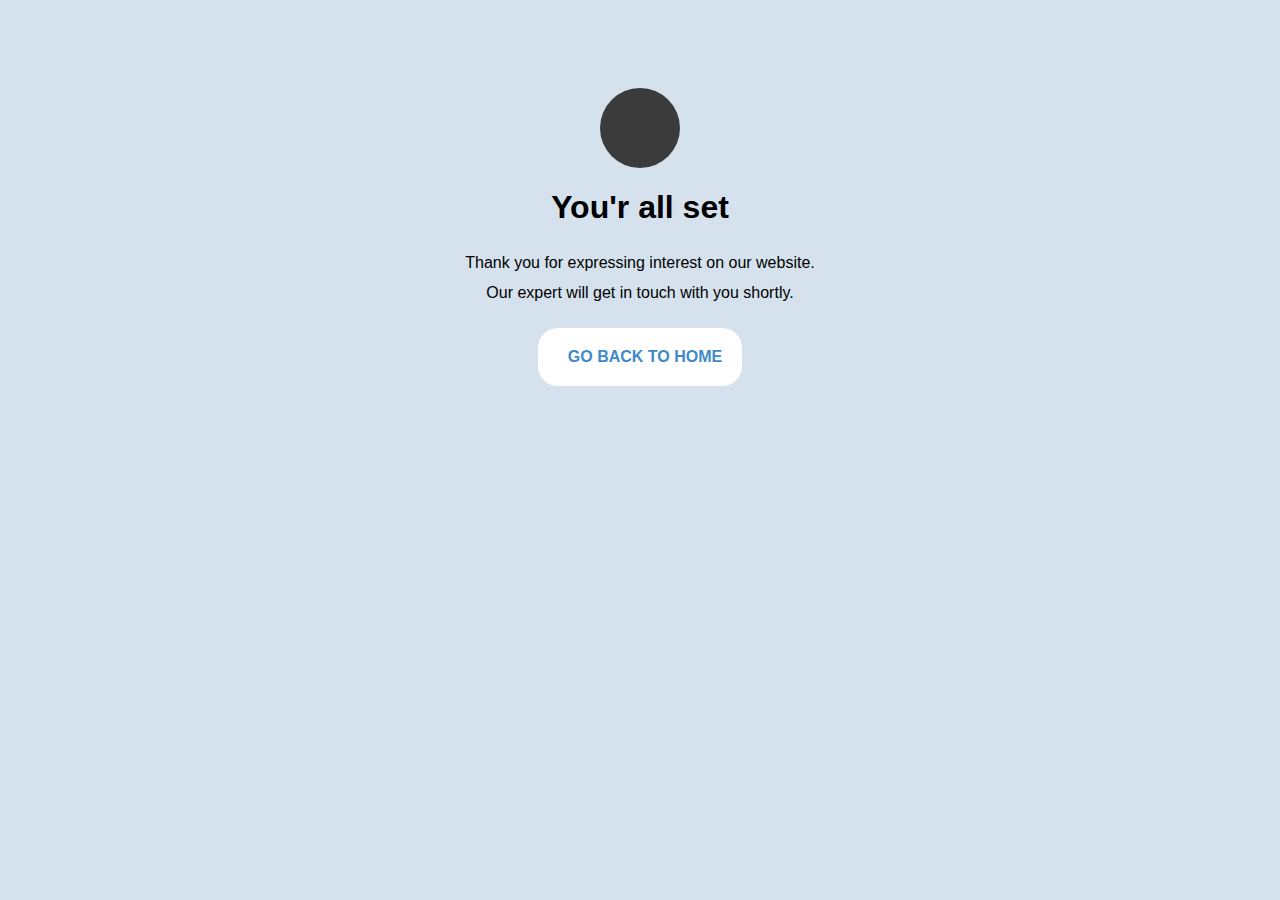
<file: thanks.html>
<!DOCTYPE html>
<html lang="en">
<head>
    <meta charset="UTF-8">
    <meta name="viewport" content="width=device-width, initial-scale=1.0">
    <title>Thank You</title>
    <link rel="stylesheet" href="https://cdnjs.cloudflare.com/ajax/libs/font-awesome/6.4.2/css/all.min.css" integrity="sha512-z3gLpd7yknf1YoNbCzqRKc4qyor8gaKU1qmn+CShxbuBusANI9QpRohGBreCFkKxLhei6S9CQXFEbbKuqLg0DA==" crossorigin="anonymous" referrerpolicy="no-referrer" />
    <style>
        body{
            display: flex;
            justify-content: center;
            align-items: center;
            flex-direction: column;
            padding-top: 80px;
            font-family: sans-serif;
            background-color: #d5e2ed;
        }
        .icon i{
            color: #fff;
           
            
        }
        .icon{
            height: 80px;
            width: 80px;
            background-color: #3c3b3b;
            border-radius: 50%;
            display: flex;
            justify-content: center;
            align-items: center;
        }
        p{
            margin: 0px;
            line-height: 30px;
        }
        a{
            padding: 20px;
            background-color: #fff;
            margin-top: 20px;
            text-decoration: none;
            border-radius: 20px;
            font-weight: bold;
            color: #418ac9;
        }
        a:hover{
            background-color: #418ac9;
            color: #fff;
            border: 3px solid #fff;
        }
        a i{
            margin-right: 10px;
        }
    </style>
</head>
<body >
    <div class="icon"><i class="fa-solid fa-check fa-2xl"></i></div>
    <h1>You'r all set</h1>
    <p>Thank you for expressing interest on our website.</p>
    <p>Our expert will get in touch with you shortly.</p>
    <a href="index.html"> <i class="fa-solid fa-arrow-left"></i>GO BACK TO HOME</a>
</body>
</html>
</file>
<file: public/site/css/style.css>
@import url('https://fonts.googleapis.com/css2?family=Montserrat:wght@200;300;400;500;600;700&display=swap');

body {
  font-family: 'Montserrat', sans-serif;
  background: #f6f6f6
}

html {
  scroll-behavior: smooth;
}

.contact-dr-details ul li:before {
  content: '';
  width: 10px;
  height: 10px;
  border-radius: 50%;
  border: 1px solid #fff;
  line-height: 10px;
  position: absolute;
  left: 0;
  top: 16px;
}

.schedule-request a {
  float: left;
  position: relative;
  font-size: 12px;
  padding: 5px 20px 5px 40px;
  border: 2px solid #f5b034;
  margin: 0 10px;
  color: #fff;
  text-transform: uppercase;
  line-height: 17px;
  font-weight: normal;
  border-radius: 5px;
  text-align: center;
  background-color: #f5b034;
}

.schedule-request {
  margin-right: 20px;
}

.schedule-request a img {
  left: 11px;
  top: 12px;
  float: left;
  position: absolute;
}

.btn-success {
  border-radius: 0;
  margin-bottom: 1px;
  background-color: transparent;
  border-color: #000;
  text-transform: uppercase;
  color: #000;
}

.btn-success:hover {
  background-color: transparent;
  border-color: #000;
  text-transform: uppercase;
  color: #000;
}

.our-advantage {
  position: relative;
  bottom: -65px;
  width: 100%;
}

.our-advantage-data .hover-footer {
  max-width: 35px;
  transition: all 0.5s linear;
  transform: scale(1);
}

.our-advantage-data h5 {
  font-size: 12px;
  color: #fff;
  text-transform: uppercase;
  margin: 10px 0 0;
  font-weight: 500;
}

.our-advantage-data {
  background: #245799;
  margin: 2px;
  padding: 10px;
  height: 100%;
}

.our-advantage-data:hover .hover-footer {
  transform: scale(1.1);
}

.arrow {
  position: fixed;
  top: 50%;
  left: 20px;
  transform: translateY(-50%);
  z-index: 1;
  cursor: pointer;
}

#contact {
  display: none;
}

.whatsapp-data {
  display: none;
}

#pop {
  display: none;
}

.bottom-icons {
  display: none;
}

.login-popup {
  position: fixed;
  left: 0;
  top: 0;
  width: 100%;
  height: 100%;
  z-index: 1099;
  background-color: rgba(0, 0, 0, 0.6);
  visibility: hidden;
  opacity: 0;
  transition: all 1s ease;
}

.login-popup.show {
  visibility: visible;
  opacity: 1;
}

.login-popup .box {
  background-color: #ffffff;
  width: auto;
  position: absolute;
  left: 50%;
  top: 1.75em;
  ;
  transform: translateX(-50%);
  display: flex;
  flex-wrap: wrap;
  opacity: 0;
  margin-left: 50px;
  transition: all 1s ease;
}

.login-popup.show .box {
  opacity: 1;
  margin-left: 0;
}

.login-popup .box .img-area h1 {
  font-size: 30px;
}

.login-popup .box .form {
  padding: 40px 30px;
}

.login-popup .box .form .frm-heading1 {
  color: #000000;
  font-size: 30px;
  margin: 0 0 30px;
}

.login-popup .box .form .form-control {
  height: 45px;
  margin-bottom: 30px;
  width: 100%;
  border: none;
  box-shadow: none;
  border-bottom: 1px solid #cccccc;
  font-size: 15px;
  color: #000000;
}

.login-popup .box .form label {
  font-size: 15px;
  color: #555555;
}

.login-popup .box .form .btn {
  width: 100%;
  background-color: #f5b034;
  margin-top: 40px;
  height: 45px;
  border: none;
  border-radius: 25px;
  font-size: 15px;
  text-transform: uppercase;
  color: #ffffff;
  cursor: pointer;
}

.login-popup .box .form .close {
  position: absolute;
  right: 10px;
  top: 0px;
  font-size: 30px;
  cursor: pointer;
}

@media(max-width: 767px) {
  .login-popup .box {
    width: calc(100% - 30px);
  }

  .login-popup .box .form {
    flex: 0 0 100%;
    max-width: 100%;
  }
}

#submit0:hover {
  background: #cd4e46 !important;
}

.contact-form-forinner {
  padding: 25px;
  background: #f5b034;
  text-align: center;
}

.contact-form-forinner h3 {
  color: #fff;
}

.form-row {
  display: -ms-flexbox;
  display: flex;
  -ms-flex-wrap: wrap;
  flex-wrap: wrap;
  margin-right: -5px;
  margin-left: -5px;
}

.contact-form-forinner .form-control {
  border-radius: 0;
  margin: 5px 0;
  height: calc(2em + 0.75rem + 2px);
}

.contact-form-forinner .form-control {
  border-radius: 0;
  margin: 5px 0;
  height: calc(2em + 0.75rem + 2px);
}

.contact-form-forinner .btn-primary {
  color: #fff;
  background-color: #01284a;
  border-color: #01284a;
  border-radius: 0;
  padding: 10px 30px;
  margin-top: 20px;
}

.contact-form-forinner-details {
  padding: 40px;
  background: #01284a;
  height: 100%;
  padding-top: 80px;
}

.contact-form-forinner-details p {
  color: #fff;
  position: relative;
  padding-left: 25px;
}

.contact-form-forinner-details p a {
  color: #ffffff;
  margin-left: 5px;
}

.inner-page-detail-about h2 {
  font-size: 20px;
  font-weight: bolder;
  margin: 20px 0;
  position: relative;
}

.inner-page-detail-about p {
  padding-right: 30px;
  text-align: justify;
  font-size: 14px;
  line-height: 25px;
}

.inner-page-detail-blog p strong {
  color: #000;
  font-weight: 600;
  line-height: 0;
}

.inner-page-detail-blog p {
  font-size: 14px;
}

.inner-page-detail-blog ul li {
  position: relative;
  padding: 2px 0 2px 17px;
  list-style-type: none;
  margin-left: -35px;
}

.inner-page-detail-blog ul li a {
  font-size: 14px;
  color: #0074d9;
}

.inner-page-detail-blog ul li a:hover {
  color: #000000;
  text-decoration: none;
}

.inner-page-detail-blog ul li:after {
  content: '';
  width: 6px;
  height: 6px;
  border: 1px solid #0074d9;
  position: absolute;
  left: 0;
  top: 12px;
}

.faq-data-frg h5 {
  margin: 30px 0;
  border-bottom: 1px solid #e6e6e6;
  padding-bottom: 4px;
}

.faq-data-frg h3 .far {
  position: absolute;
  left: 0;
  top: 8px;
  color: #ff4700;
}

.fa-question-circle:before {
  content: "\f059";
}

.faq-data-frg h3 {
  font-size: 16px;
  padding-left: 25px;
  position: relative;
  line-height: 30px;
}

.contact-form p {
  font-size: 24px;
    font-weight: 700;
    text-align: center;
    width: 100%;
    margin: auto;
    margin-bottom: 10px;
    color: #fff;
    text-transform: uppercase;
}

.contact-form .frm-heading {
  font-weight: 700;
 font-size: 34px;
    line-height: 26px;
    border-bottom: none;
    color: #245799 !important;
  text-align: center;
  text-transform: uppercase;
}

.contact-form p span {
  display: block;
  text-transform: capitalize;
  font-size: 15px;
  line-height: 20px;
  padding: 0 27px;
  font-weight: 600;
  margin-top: 6px;
  color: #fff;
}

header .fixed-top {
  background: #000;
  padding: 0
}

header.header_fixed .fixed-top {
  background: #1b5ba8;
  padding: 0;
  box-shadow: 0 0 10px 5px rgb(0 0 0 / 20%);
}

header .navbar-light .navbar-nav .nav-link {
  color: rgb(255 255 255);
  font-size: 18px;
  padding: 0 10px;
  line-height: 14px;
  text-transform: capitalize;
}

header .call-header a {
  background: #f5b034;
  padding: 10px 20px;
  border-radius: 4px;
  font-size: 18px;
  color: #fff;
}

header .call-header a:hover {
  text-decoration: none;
  background: #fd6884;
  border-color: #fd6884
}

header .call-header a .fas {
  margin-right: 8px;
}

.navbar-light .navbar-nav .nav-link:hover,
.navbar-light .navbar-nav .nav-link:focus {
  color: #f5b034;
}

.carousel-indicators li {
  width: 10px;
  height: 10px;
  border-radius: 50%;
  margin: 0 5px
}

.carousel-indicators {
  left: auto;
  margin-right: 190px;
}

header .navbar-expand-lg .navbar-nav .nav-link {
  font-size: 15px;
  text-transform: capitalize;
  font-weight: 500;
  padding: 17px 7px;
  transition: all 0.5s ease 0s;
  -webkit-transition: all 0.5s ease 0s;
  -ms-transition: all 0.5s ease 0s;
  -moz-transition: all 0.5s ease 0s
}

header.sticky .navbar-expand-lg .navbar-nav .nav-link {
  padding: 12px 18px
}

header .navbar-expand-lg .navbar-nav .nav-item .dropdown-menu {
  display: block;
  visibility: hidden;
  opacity: 0;
  margin-top: 40px;
  padding: 0;
  border: none;
  outline: none;
  border-radius: 0;
  background-color: #01284a;
  transition: all 0.5s ease 0s;
  -webkit-transition: all 0.5s ease 0s;
  -ms-transition: all 0.5s ease 0s;
  -moz-transition: all 0.5s ease 0s;
  left: 20px;
}

header .navbar-expand-lg .navbar-nav .nav-item .dropdown-menu .dropdown-item {
  border-bottom: 1px solid #fff;
  font-weight: 500;
  padding: 8px 20px;
  box-shadow: 0 0 10px rgba(255, 255, 255, 0.1);
  color: #ffffff;
}

header .navbar-expand-lg .navbar-nav .nav-item .dropdown-menu .dropdown-item.peda,
header .navbar-expand-lg .navbar-nav .nav-item .dropdown-menu .dropdown-item.enrich {
  border: none
}

header .navbar-expand-lg .navbar-nav .nav-item .dropdown-menu .dropdown-item:hover,
header .navbar-expand-lg .navbar-nav .nav-item .dropdown-menu .dropdown-item:focus {
  color: #fff;
  background: #f5b034;
}

.not-found {
  text-align: center;
  width: 100%;
  margin-top: 20px;
}

.not-found h3 {
  font-weight: bolder;
  font-size: 40px;
  margin-bottom: 0;
}

header .navbar-expand-lg .navbar-nav .nav-item .dropdown-menu li.nav-link.dropdown-toggle:after {
  display: none
}

header .navbar-expand-lg .navbar-nav .nav-item .dropdown-menu .nav-link {
  padding: 0
}

header .navbar-expand-lg .navbar-nav .nav-item:hover .dropdown-menu,
header .navbar-expand-lg .navbar-nav .nav-item:focus .dropdown-menu {
  margin-top: 0px;
  visibility: visible;
  opacity: 1;
  left: 20px;
}

header .navbar-expand-lg .navbar-nav .nav-item .dropdown-menu .nav-link ul.dropdown-menu {
  position: absolute;
  content: '';
  left: 100%;
  top: 100%;
  visibility: hidden;
  opacity: 0;
  display: block;
  transition: all 0.5s ease 0s;
  -webkit-transition: all 0.5s ease 0s;
  -ms-transition: all 0.5s ease 0s;
  -moz-transition: all 0.5s ease 0s
}

header .navbar-expand-lg .navbar-nav .nav-item .dropdown-menu .nav-link:hover ul.dropdown-menu {
  top: 0;
  visibility: visible;
  opacity: 1;
}

.Inner-Affordable-form.Affordable-form {
  margin-bottom: 70px;
}

#pop_up {
  display: none;
  max-width: 500px;
}

#submit0:hover {
  background: #cd4e46;
}

.modal-content {
  position: fixed;
  display: flex;
  -ms-flex-direction: column;
  flex-direction: column;
  top: 1.75rem;
  right: auto;
  max-width: 650px;
  pointer-events: auto;
  background-color: #fff;
  left: 50%;
  transform: translateX(-50%);
  z-index: 999999;
  background-clip: padding-box;
  border: 1px solid rgba(0, 0, 0, 0.5);
  border-radius: 0.3rem;
  outline: 0;
}

.modal-header {
  padding: 0;
  position: relative;
}

.modal-title {
  color: #000;
  padding-top: 10px;
  font-size: 20px;
  line-height: 25px;
  text-transform: uppercase;
  text-align: center;
  padding: 20px;
  padding-bottom: 0;
}

.modal-body {
  position: relative;
  -ms-flex: 1 1 auto;
  flex: 1 1 auto;
  padding: 1rem;
}

.form-group {
  margin-bottom: 10px;
}

.btn-primary {
  color: #fff;
  background-color: #245799 !important;
  border-color: ##245799 !important;
  border-radius: 0 !important;
  padding: 10px 0;
}

.pop-header .close span {
  padding: 8px;
  font-size: 30px;
}

.pop-header .close {
  opacity: 1;
  color: #fff;
  background: #f5b034;
  border-radius: 50%;
  z-index: 1;
  position: absolute;
  right: -15px;
  top: -15px;
}

.footer-form p {
  margin: 0;
  font-size: 22px;
  font-weight: bolder;
  color: #fff;
  margin-right: 80px;
}

.footer-form p img {
  width: 45px;
  margin-right: 10px;
  background: #fff;
  padding: 10px;
  border-radius: 50%;
}

.footer-form .form-control {
  border-radius: 0;
  height: calc(1.5em + 0.75rem + 2px);
}

.footer-form .btn-primary:hover {
  background-color: #f5b034;
  border-color: #f5b034;
}

.footer-form .btn-primary {
  background-color: #f5b034;
  border-color: #f5b034;
  border-radius: 0;
  padding: 6px 60px;
}

.footer-form {
  position: fixed;
  display: block;
  bottom: 0;
  left: 0;
  right: 0;
  text-align: center;
  background: #245799;
  padding: 5px 0;
  z-index: 9999999;
}

.copyright-top-strp {
  list-style-type: none;
  margin: 0 auto;
  text-align: center;
  background: #000;
  padding-left: 0;
}

.copyright-top-strp li {
  display: inline-block;
  padding: 7px;
}

.copyright-top-strp li a {
  color: #b3b3b3;
  background: transparent;
  padding: 10px;
  width: 150px;
}

.copyright-top-strp li a:hover {
  text-decoration: none;
}

.fixed-footer-img {
  padding: 5px;
  background: #ffffff;
  color: #000000;
  border-radius: 50%;
}

.fixed-footer {
  position: fixed;
  display: block;
  z-index: 1;
  bottom: 0;
  left: 0;
  right: 0;
  background: #01284a;
  padding: 10px;
  color: #ffffff;
}

.footer-form input {
  box-sizing: border-box;
  width: 100%;
}

.fixed-footer .submit-btn {
  padding: 8px 21px;
  border: none;
  width: auto;
  background: #ff4701;
  outline: none;
  border-radius: 5px;
  color: #ffffff;
  font-weight: 600;
}

.success-strip {
  background: green;
  text-align: center;
  padding: 35px 15px;
  color: #fff;
  font-weight: 600;
  font-size: 20px;
}

header .navbar-expand-lg .navbar-nav .nav-item .dropdown-menu .nav-link:hover .dropdown-toggle::after {
  -webkit-transform: rotate(-90deg);
  -moz-transform: rotate(-90deg);
  -ms-transform: rotate(-90deg);
  transform: rotate(-90deg);
  transition: all 0.5s ease 0s;
  -webkit-transition: all 0.5s ease 0s;
  -ms-transition: all 0.5s ease 0s;
  -moz-transition: all 0.5s ease 0s
}

header .navbar-expand-lg .navbar-nav .nav-item .dropdown-menu .nav-link ul.dropdown-menu .dropdown-item {
  border-bottom: 1px solid #fff;
}

header .navbar-expand-lg .navbar-nav .nav-item .dropdown-menu .nav-link ul.dropdown-menu .dropdown-item.guard {
  border: none
}

header .navbar-expand-lg {
  background: #fff;
  transition: ease all .1s;
  padding: 0;
}

.top-strip {
  background: #ff4700;
  transition: ease all .1s;
}

header.header_fixed {
  position: fixed;
  left: 0;
  right: 0;
  top: 0;
  z-index: 999;
  -webkit-transition: all 1s ease-in-out;
  -moz-transition: all 1s ease-in-out;
  -o-transition: all 1s ease-in-out;
  transition: all 1s ease-in-out;
}

header {
  -webkit-transition: all 1s ease-in-out;
  -moz-transition: all 1s ease-in-out;
  -o-transition: all 1s ease-in-out;
  transition: all 1s ease-in-out;
}

.top-strip {
  background: #008000;
  padding: 20px 0;
}

.top-strip p {
  font-size: 33px;
  text-transform: uppercase;
  font-weight: bold;
  color: #fff;
  margin-bottom: 0;
}

.top-strip .btn-primary {
  color: #000000;
  background-color: #ffffff;
  border-color: #fff;
  border-radius: 0;
  font-weight: 600;
  padding: 5px 40px;
  margin: 0;
}

.top-strip .btn-primary:hover {
  color: #ffffff;
  background-color: #000000;
  border-color: #000000;
  border-radius: 0;
}

a.navbar-brand img {
  max-width: 140px;
}

.inner-heading {
  background: #f5b034;
  padding: 20px 0;
  color: #fff;
  border-radius: 5px;
}

.inner-page-data {
  background: #fff;
  padding: 30px;
  margin-bottom: 30px;
}

.inner-page-area {
  padding: 30px 0 80px !important;
}

section.inner-one-band.one-band {
  margin-top: 80px;
}

.inner-slider.slider {
  border-bottom: none;
  position: relative;
}

.inner-banner-data {
  position: absolute;
  left: 50%;
  top: 50%;
  transform: translate(-50%, -50%);
  z-index: 2;
  width: 100%;
  text-align: center;
}

.inner-banner-data h1 {
  font-size: 80px;
  font-weight: bold;
  color: #fff;
  text-transform: uppercase;
  text-shadow: -2px 4px 0px #ff4700;
}

.inner-slider.slider:after {
  content: '';
  position: absolute;
  left: 0;
  right: 0;
  top: 0;
  bottom: 0;
  background: rgb(0 0 0 / 20%);
  z-index: 1;
}

.owl-carousel2 {
  margin: 0
}

.owl-carousel2 .item {
  max-width: 100%;
}

.owl-carousel2 .owl-prev {
  position: absolute;
  top: 50%;
  transform: translateX(-50%);
  left: 0
}

.owl-carousel2 .owl-next {
  position: absolute;
  top: 50%;
  transform: translateX(-50%);
  right: -40px
}

.owl-carousel2 .fa {
  background: red;
  width: 40px;
  height: 40px;
  line-height: 40px;
  text-align: center;
  color: #fff;
  border-radius: 50%;
}

.owl-carousel2 .fa:hover {
  background: #b40808;
  width: 40px;
  height: 40px;
  line-height: 40px;
  text-align: center;
  color: #fff;
  border-radius: 50%;
}

.dr-btn .btn-secondary {
  color: #000;
  background-color: transparent;
  border-color: #6c757d;
  border-radius: 0;
  padding: 10px 20px;
  font-weight: 500;
  text-transform: uppercase;
  font-size: 14px;
}

.dr-btn .btn-secondary:hover {
  color: #000;
  background-color: transparent;
  border-color: #6c757d;
  border-radius: 0;
  padding: 10px 20px;
  font-weight: 500;
  text-transform: uppercase;
  font-size: 14px;
}

.dr-btn .btn-secondary .fas {
  margin-right: 10px;
}

.slider {
  position: relative;
  border-bottom: 0px solid #000;
}

.top-form {
  background: #01284a;
  padding: 30px;
  width: 400px;
  position: absolute;
  right: 25px;
  top: 54%;
  transform: translateY(-50%);
}

.form-project-name {
  text-transform: uppercase;
  font-weight: 800;
  text-align: center;
  line-height: 40px;
  letter-spacing: 0;
  margin-bottom: 16px;
  margin-top: 0px;
  font-size: 48px;
}

.top-form p {
  font-size: 15px;
  font-weight: 500;
  text-align: center;
  width: 100%;
  margin: auto;
  margin-bottom: 10px;
  color: #7cedff;
}

.form-project-name h1 {
  font-weight: 700;
  font-size: 26px;
  line-height: 26px;
  color: #fff;
}

.form-strat-price {
  font-size: 28px;
  font-weight: 600;
  text-align: center;
  margin-bottom: 9px;
  color: #ffff00;
}

.top-form .form-control {
  border-radius: 0;
  margin-bottom: 10px;
  line-height: 36px;
  border: 0;
}

.top-form .rounded {
  border: 0;
  border-radius: 0 !important;
  padding: 15px;
  text-transform: uppercase;
  font-weight: 500;
  font-size: 14px;
  margin-top: 10px;
  background: #f5b034;
  color: #fff;
}

.top-form .rounded:Hover {
  background: #fd6884
}

.top-form p {
  font-size: 19px;
  font-weight: 700;
  text-align: center;
  width: 100%;
  margin: auto;
  margin-bottom: 10px;
  color: #f5b034;
  text-transform: uppercase;
}

.top-form p i {
  border-bottom: 2px solid #ff4700;
}

.top-form p span {
  display: block;
  text-transform: capitalize;
  font-size: 15px;
  line-height: 20px;
  padding: 0 29px;
  font-weight: 500;
  margin-top: 13px;
  color: #fff;
}

.top-form p span i {
  border: none;
  font-size: 13px;
}

.carousel-item-data-details {
  position: absolute;
  background: #f5b034;
  bottom: -20px;
  padding: 20px 20px 40px;
  left: 0;
  text-align: center;
  right: auto;
  border-top: 2px solid #f5b034;
  border-left: 2px solid #f5b034;
  border-right: 2px solid #f5b034;
}

.carousel-item-data-details p {
  margin-bottom: 0;
  color: #ffffff;
  font-weight: 500;
  font-size: 20px;
  text-transform: capitalize;
}

.carousel-item-data-details p a {
  background: #01284a;
  color: #fff;
  padding: 13px 25px;
  margin-left: 20px;
  border-radius: 30px;
  font-size: 16px;
}

.carousel-item-data-details p a:hover {
  background: #01284a;
  text-decoration: none;
}

.section-padding {
  padding: 40px 0
}

.about.section-padding {
  padding: 40px 0;
}

.section-title {
  text-align: center;
  text-transform: uppercase;
  margin-bottom: 30px;
  font-weight: 800;
  font-size: 35px;
}

.project-details {
  background: #fff;
  position: relative;
  margin: 10px 0;
}

.project-details .btn-primary {
  width: 50% !important;
  color: #fff;
  background-color: #f4b131;
  border-color: #f4b131;
  border-radius: 0;
  margin-right: 2px;
  font-size: 14px;
}

.project-details .btn-primary:hover {
  color: #fff;
  background-color: #fd6884;
  border-color: #fd6884;
  border-radius: 0;
  margin-right: 2px;
}

.project-details .btn-secondary {
  color: #fff;
  background-color: #245799;
  border-color: #245799;
  text-transform: uppercase;
  border-radius: 0;
  font-size: 14px;
  width: 50% !important;
}

.project-details .btn-secondary:hover {
  color: #fff;
  background-color: #2d2d2d;
  border-color: #2d2d2d;
  border-radius: 0;
}

.project-details h4 {
  position: absolute;
  top: 0;
  left: 0;
  right: 0;
  background: #fff;
  font-weight: 600;
  text-align: center;
  font-size: 15px;
  color: #000;
  padding: 10px 5px;
  margin: 0;
}

.project-data {
  position: relative;
}

.project-data h3 {
  text-align: center;
  margin-bottom: 0;
  background: linear-gradient(360deg, rgb(0 0 0 / 82%) 50%, rgba(0, 0, 0, 0) 100%);
  color: #fff;
  text-transform: uppercase;
  font-size: 18px;
  padding: 10px 10px;
}

.project-data ul {
  min-height: 220px;
  padding: 15px;
  margin: 0;
  list-style-type: none;
  border: 1px solid #fafafa;
}

.project-data ul li {
  padding: 10px 0;
  position: relative;
  padding-left: 24px;
  border-bottom: 1px solid #f4f4f4;
  font-size: 14px;
}

.project-data ul li:nth-last-child(1) {
  border-bottom: none;
}

.project-data ul li .fas {
  position: absolute;
  left: 0;
  top: 14px;
  color: #01284a;
  font-size: 13px;
}

.project-img {
  overflow: hidden;
}

.project-img img {
  transition: ease all 3s;
  max-height: 238px;
}

.project-details:hover .project-img img {
  transition: ease all 3s;
  transform: scale(1.1);
}

.project-logo {
  position: absolute;
  top: -70px;
  max-width: 100px;
  left: 20px;
}

.project-logo img {
  outline: 1px solid #fff;
  outline-offset: 4px;
  background: #fff;
  padding: 5px;
  height: 50px
}

/*.min-height-row {height: 533px;overflow-y: scroll;}*/
.viewmore-modal .header-img {
  padding: 5px;
  margin-right: 0;
  margin: 0 auto;
}

.viewmore-modal .header-img img {
  height: 70px;
  max-width: 170px;
}

.viewmore-modal-second-rt .modal-header {
  padding: 0;
  background: #01284a;
}

.viewmore-modal-second-rt .modal-title {
  color: #fff;
  padding-top: 9px;
  font-size: 20px;
  line-height: 22px;
  text-align: center;
  position: absolute;
  left: 50%;
  transform: translateX(-50%);
}

.viewmore-modal-second-rt .modal-title span {
  font-size: 12px;
  display: block;
  line-height: 20px;
}

.viewmore-modal-second-rt .header-img img {
  background: #fff;
  height: 70px;
}

.viewmore-modal .modal-header {
  padding: 0;
  position: relative;
}

.viewmore-modal .modal-header:after {
  content: '';
  position: absolute;
  height: 100%;
  width: .4px;
  background: #dee2e6;
  left: 50%;
  transform: translateX(-50%);
}

.viewmore-modal .modal-title {
  color: #000;
  padding-top: 10px;
  font-size: 20px;
  line-height: 25px;
  text-transform: uppercase;
  text-align: center;
  padding: 20px;
  padding-bottom: 0;
}

.viewmore-modal .modal-title span {
  font-size: 12px;
  display: block;
  line-height: 20px;
  color: #ff4700;
}

.viewmore-modal .modal-header .close {
  padding: 5px 10px;
  margin: -1rem -1rem -1rem auto;
  opacity: 1;
  color: #fff;
  background: red;
  border-radius: 50%;
  z-index: 1;
  position: absolute;
  right: 0;
}

.viewmore-modal .form-control {
  border-radius: 0;
  height: calc(2em + 0.75rem + 2px);
}

.viewmore-modal .form-group {
  margin-bottom: 10px;
}

.viewmore-modal textarea.form-control {
  height: 110px !important;
}

.viewmore-modal .btn-primary {
  color: #fff;
  background-color: #f5b034;
  border-color: #f5b034;
  border-radius: 0 !important;
  padding: 10px 0;
}

.viewmore-modal .btn-primary:hover {
  color: #fff;
  background-color: #f5b034;
  border-color: #f5b034;
  border-radius: 0 !important;
  padding: 10px 0;
}

.viewmore-modal-second-rt .header-img {
  background: #fff;
  max-width: 120px;
  padding: 5px;
}

.viewmore-modal-second-rt .modal-title {
  color: #fff;
  padding-top: 15px;
  font-size: 16px;
  line-height: 22px;
  text-align: center;
}

.viewmore-modal-second-rt .modal-dialog {
  max-width: 620px;
}

.viewmore-modal-second-rt .modal-body ul {
  padding: 0 0 0 15px;
  list-style-type: none;
}

.viewmore-modal-second-rt .modal-body ul li {
  padding: 3px 0 3px 20px;
  position: relative;
  font-size: 16px;
}

.viewmore-modal-second-rt .modal-body ul li .far {
  position: absolute;
  left: 0;
  font-size: 12px;
  color: #0f2e55;
  top: 9px;
}

.viewmore-modal-second-rt .header-img img {
  height: 60px;
}

.viewmore-modal-second-rt .modal-header {
  position: relative;
  z-index: 0;
  min-height: 70px;
}

.viewmore-modal-second-rt .bennr-top-btn a {
  position: absolute;
  background: #fe1641;
  bottom: 0;
  right: 0;
  top: 0;
  z-index: 0;
  padding: 25px 15px 0 15px;
  color: #fff;
  font-weight: 500;
}

.viewmore-modal-second-rt .modal-header .close {
  padding: 0;
  margin: 0;
  position: absolute;
  right: 0;
  background: red;
  border-radius: 50%;
  opacity: 1;
  color: #fff;
  width: 35px;
  height: 35px;
  right: -15px;
  top: -15px;
}

.btn-group-dr {
  background: #ddd;
  padding: 20px 0;
  text-align: center;
  line-height: 45px;
}

.btn-group-dr a {
  background: #01284a;
  padding: 10px 25px;
  font-size: 15px;
  color: #fff;
}

.btn-group-dr a:hover {
  background: #1f4566;
}

.btn-group-dr a:nth-child(odd) {
  background: #fe1641;
  padding: 10px 25px;
  font-size: 15px;
  color: #fff;
}

.btn-group-dr a:nth-child(odd):hover {
  background: #fe1641;
  padding: 10px 25px;
  font-size: 15px;
  color: #fff;
  text-decoration: none;
}

.dr-btn {
  margin-top: 0px;
}

.one-band {
  background: #01284a;
  padding: 20px 0;
}

.one-band .section-title {
  color: #fff;
}

.one-band a {
  width: 200px;
  background: #f5b034;
  padding: 12px 15px;
  font-size: 18px;
  border-radius: 0;
  margin: 0 20px;
  box-shadow: -4px 4px 0px 0px #0000004f;
  transition: ease all .5s;
  border: 1px solid #f5b034;
}

.one-band a:hover {
  transition: ease all .5s;
  box-shadow: 0 0 0px 0px #0000004f;
  background: #fd3d60;
  border-color: transparent;
}

.one-band h3 {
  font-size: 33px;
  text-transform: uppercase;
  font-weight: bold;
  color: #fff;
  margin-bottom: 0;
}

.bennr-top-btn a {
  position: absolute;
  background: #ff4700;
  bottom: 0;
  right: 0;
  top: 0;
  z-index: 0;
  padding: 20px 15px 0 15px;
  color: #fff;
  font-weight: 500;
}

.bennr-top-btn a:hover {
  position: absolute;
  background: #fe1641;
  bottom: 0;
  right: 0;
  top: 0;
  z-index: 0;
  padding: 25px 15px 0 15px;
  color: #fff;
  font-weight: 500;
  text-decoration: none;
}

a {
  cursor: pointer !important;
}

.contact {
  position: relative;
  padding-top: 80px;
}

.contact:after {
  background: #1b5ba817;
  position: absolute;
  content: '';
  top: 300px;
  bottom: 0;
  left: 0;
  right: 0;
  z-index: -1;
}

.contact-form {
  padding: 50px;
  background: #f5b034;
  border: 1px solid #f5b034;
  border-radius: 8px;
}

.contact-form .section-title {
  color: #fff;
}

.contact-form .btn-primary {
  color: #fff;
  background-color: #245799;
  border-color: #245799;
  font-size: 18px;
  padding: 9px 50px;
  border-radius: 0px !important;
}

.contact-form .btn-primary:hover {
  color: #fff;
  background-color: #f5b034;
  border-color: #f5b034;
  font-size: 18px;
  padding: 9px 50px;
  border-radius: 0px !important;
}

.contact-form .form-control {
  margin: 10px 0;
}

.contact-form .form-control {
  border-radius: 0;
  height: calc(2.0em + 0.75rem + 2px);
}

.contact-form textarea.form-control {
  height: 90px !important;
}

.contact-form h3 {
  margin-bottom: 30px;
  text-align: center;
}

.copy-right {
  background: transparent;
  padding: 5px;
  text-align: center;
  margin-bottom: 55px;
  background: #000;
  color: #b3b3b3;
}

.copy-right p {
  margin-bottom: 0;
  font-size: 14px;
}

.bid-site-visit {
  display: none;
}

.site-visit {
  padding: 2px 4px;
  color: #ffffff;
  border: 2px solid #ffffff;
  text-align: center;
  border-radius: 5px;
  margin: auto 5px;
  line-height: 17px;
  cursor: pointer;
}

.site-visit:hover {
  color: #ffffff;
}

.mr-right {
  margin-right: 50px;
}

.contact-data {
  /*background-image: url('../img/conatct-data-img.jpg');*/
  background-position: center;
  background-size: cover;
}

.contact-dr-details {
  background: rgb(0 0 0 / 79%);
  margin: 50px;
  padding: 50px;
}

.contact-dr-details h3 {
  color: #fff;
  font-size: 30px;
  margin-bottom: 30px;
  font-weight: 700;
  text-transform: uppercase;
}

.contact-dr-details h3 span {
  display: block;
  font-weight: 400;
  text-transform: capitalize;
  padding-top: 10px;
  position: relative;
  padding-left: 62px;
}

.contact-dr-details h3 span:before {
  content: '';
  width: 50px;
  display: block;
  border-bottom: 2px solid red;
  position: absolute;
  left: 0;
  top: 65%;
  transform: translateY(-50%);
}

.contact-dr-details p {
  color: #fff;
  margin-bottom: 0;
  text-align: justify;
}

.contact-dr-details .btn-outline-primary {
  background: #fcf304;
  border: 1px solid #000;
  font-size: 16px;
  color: #000;
}

.contact-dr-details .btn-outline-primary:hover {
  background: #000000;
  border: 1px solid #000;
  font-size: 16px;
  text-decoration: none;
  color: #fcf304;
}

.dr-popup.popup {
  position: fixed;
  display: block;
  min-height: 0;
  background: #888;
  border-radius: 4px;
  opacity: 0;
  color: rgba(black, 0.4);
  top: 50%;
  left: 50%;
  /* user-select: none */
  z-index: 100;
  transform: translate(-50%, -50%);
  box-shadow: 0 0 5px #000;
}

.top-builder {
  margin: 80px 0 20px;
}

.top-builder .section-title {
  margin-bottom: 0;
  color: #fff;
  padding-top: 0px;
  text-align: left;
}

.top-builder {
  background: #01284a;
  position: relative;
}

.top-builder:before {
  content: '';
  background: #ff4700;
  position: absolute;
  left: 0;
  top: 0px;
  bottom: 0px;
  width: 315px;
}

.top-builder-data {
  margin: 20px auto 20px;
  padding: 10px;
  background: #fff;
  max-width: 180px;
}

.top-builder-data img {
  border: 1px solid #dae3ea;
  padding: 10px;
  background: #fff;
  min-height: 70px;
}

.top-builder-data h3 {
  color: #fff;
  font-size: 25px;
  margin-bottom: 20px;
}

.top-builder-data h4 {
  font-size: 20px;
  color: #c1c1c1;
  margin-bottom: 40px;
}

.top-builder-data .btn-primary {
  border-radius: 5px;
}

.top-builder-data img {
  transition: ease all 1s;
}

.top-builder-data:hover img {
  transform: scale(.95);
  transition: ease all 1s;
}

.dr-builders.top-builder {
  margin: 20px 0 80px;
}

.dr-builders.top-builder .top-builder-data {
  max-width: 100%;
  text-align: center;
  padding: 20px 0;
  border: 1px solid #eee;
  margin: 20px 5px;
  background: #eee;
}

.dr-builders.top-builder .top-builder-data h4 {
  font-size: 16px;
  color: #000000;
  margin-bottom: 0;
  text-transform: uppercase;
}

.dr-builders.top-builder .top-builder-data h4 .fas {
  display: block;
  color: #000;
  font-size: 42px;
  margin-bottom: 15px;
}

.dr-builders.top-builder .top-builder-data a:hover {
  text-decoration: none;
}

.dr-builders.top-builder .top-builder-data a:hover .fas {
  color: #f5b034;
}

.dr-builders.top-builder .top-builder-data a:hover h4 {
  color: #f5b034;
  text-decoration: none;
}

.dr-builders.top-builder:before {
  display: none;
}

.dr-builders.top-builder {
  margin: 20px 0 80px;
  background: #fff;
  padding: 20px 0 0;
}

.dr-builders.top-builder .section-title {
  color: #000;
}

/* @keyframes fadeInDown {
  0% 
    opacity: 0
    height: auto
    transform: translate(-50%, -60%)
  100% 
    opacity: 1
    height: auto
    transform: translate(-50%, -50%)} */

.dr-popup.popup.popup_show {
  animation-name: fadeInDown;
  animation-duration: 0.7s;
  animation-timing-function: cubic-bezier(.66, .12, .49, .89);
  animation-timing-function: cubic-bezier(.53, .01, .18, .68);
  animation-timing-function: cubic-bezier(.68, .12, .53, .9);
  opacity: 1;
  height: auto;
}

.dr-popup.popup.popup_show .popup_content {
  display: block;
}

.dr-popup.popup .popup_content {
  display: none;
}

.dr-popup.popup .popup_content {
  padding: 0;
  position: relative;
  background: #01458b;
  box-shadow: 0 0 5px #fff;
  width: 400px
}

.dr-popup.popup .modal-title {
  background: #00bcd4;
  padding: 5px 30px 5px 10px;
  color: #ffffff;
  text-transform: capitalize;
  line-height: 25px;
  font-size: 20px;
  text-align: center;
}

.dr-popup.popup .modal-body.banner .banner-form {
  width: 100%;
  text-align: center;
  background: #01bcd4;
  padding: 20px;
  box-shadow: 0 0 5px rgb(0 0 0 / 7%);
  position: initial;
  right: 0;
  top: 0;
  transform: inherit;
}

.dr-popup.popup .close {
  position: absolute;
  cursor: pointer;
  font-size: 1.7rem;
  font-weight: 600;
  color: #fff;
  right: 10px;
  padding: 0rem 0.8rem 0.3rem 0.8rem;
  border-radius: 0;
  background: rgba(black, 0.1);
  transition: all 0.3s ease-in-out;
  top: 0;
  opacity: 1;
  right: -34px;
  background: red;
  padding: 0 10px 7px;
}

.dr-popup.popup .close:hover {
  background: rgba(black, 0.2);
  opacity: .5
}

.dr-popup.popup .form-control {
  height: calc(2em + 0.75rem + 2px);
  border-radius: 0;
}

.dr-popup.popup .form-group {
  margin-bottom: 13px;
}

.dr-popup.popup .btn-primary {
  color: #fff;
  background-color: #ff4700;
  border-color: #ff4700;
  border-radius: 0;
  padding: 10px 0;
}

.dr-popup.popup .btn-primary:hover {
  color: #fff;
  background-color: #cd4e46;
  border-color: #cd4e46;
  border-radius: 0;
  padding: 10px 0;
}

.modal-body.banner {
  padding: 0;
}

.dr-popup-sepat-data ul {
  margin: 0;
  padding: 20px;
  list-style-type: none;
  background: #fff;
  /* padding-left: 40px; */
}

.dr-popup-sepat-data li {
  font-size: 14px;
  padding: 0;
  padding-left: 25px;
  position: relative;
}

.dr-popup-sepat-data li .fas {
  position: absolute;
  left: 0;
  top: 5px;
  color: #03a84d;
}

.dr-call-header.call-header-img,
header .close {
  display: none;
}

.dr-call-header.call-header {
  display: none;
}

.dr-about {
  background: #fff;
}

.tab-section .nav-pills .nav-link.active,
.tab-section .nav-pills .show>.tab-section .nav-link {
  color: #fff;
  background-color: #f5b034;
  padding: 10px;
  margin: 0 10px;
  border-color: #f5b034;
  text-transform: uppercase;
  border-radius: 0;
  width: 243px;
  text-align: center;
}

.tab-section .nav-pills .nav-link {
  padding: 10px 40px;
  text-transform: uppercase;
  margin: 0 10px;
  padding: 10px;
  border: 1px solid #01284a;
  color: #01284a;
  margin: 0 10px;
  border-radius: 0;
  width: 243px;
  text-align: center;
}

.pre-leased-section .btn-primary {
  color: #fff;
  background-color: #01284a;
  border-color: #01284a;
  border-radius: 0;
  padding: 10px 30px;
}

.pre-leased-section .btn-primary:hover {
  color: #fff;
  background-color: #000000;
  border-color: #000000;
  border-radius: 0;
  padding: 10px 30px;
}

.pre-leased-section h2 {
  font-weight: bold;
  text-transform: uppercase;
  font-size: 25px;
}

.pre-leased-section-details h3 {
  font-size: 22px;
  font-weight: bold;
  text-transform: uppercase;
  margin-bottom: 20px;
}

.pre-leased-section-details ul {
  padding: 0;
  margin: 0;
  padding-left: 20px;
}

.pre-leased-section-details ul li {
  padding: 6px 0 0 0;
}

.pre-leased-section {
  padding-top: 80px;
}

.pre-leased-section-details {
  background: #fff;
  padding: 44px;
  border: 1px solid #eee;
}

.Affordable-form-gdgdgd {
  background: #204260;
  padding: 20px;
}

.Affordable-form-gdgdgd p {
  color: #fff;
  margin: 10px 0;
}

.contact-form .input-group-text {
  border-radius: 0;
}

.contact-data {
  background-image: url(../img/conatct-data-img.jpg);
  background-position: center;
  background-size: cover;
}

.contact-dr-details ul {
  padding: 0;
  margin: 0;
  list-style-type: none;
}

.contact-dr-details ul li {
  color: #fff;
  padding: 7px 0;
  padding-left: 20px;
  font-size: 18px;
  font-weight: 500;
  position: relative;
}

.contact-dr-details ul li .fas {
  color: #00d560;
  position: absolute;
  left: 0;
  top: 10px;
}

.Affordable-form {
  background: #01284a;
  padding: 60px 0;
  margin-top: 40px !important;
}

.Affordable-form .input-group-text {
  background-color: #f5b034;
  border: 1px solid #f5b034;
  border-radius: 0;
  color: #fff;
}

.Affordable-form .form-control {
  border-radius: 0;
  height: calc(2em + 0.75rem + 2px);
}

.Affordable-form .btn-primary {
  color: #fff;
  background-color: #f5b034;
  border-color: #f5b034;
  border-radius: 0;
  padding: 10px 40px;
}

.Affordable-form .btn-primary:hover {
  color: #fff;
  background-color: #f5b034;
  border-color: #f5b034;
  border-radius: 0;
  padding: 10px 40px;
}

.Affordable-form form {
  margin-top: 40px;
  margin-bottom: 20px;
}

.Affordable-form .nav-pills .nav-link.active,
.Affordable-form .nav-pills .show>.Affordable-form .nav-link {
  color: #fff;
  background-color: #f5b034;
  border-radius: 0;
  padding: 15px;
  border-radius: 15px;
}

.Affordable-form .nav-pills .nav-link {
  color: #fff;
  margin: 8px 0;
}

.Affordable-form .section-title {
  color: #fff
}

.Affordable-form-data {
  background: #204260;
  padding: 20px;
  margin-bottom: 2px;
  padding-top: 30px;
}

.Affordable-form-data .section-title {
  color: #fff;
}

.Affordable-form-data p {
  color: #cfcfcf;
  text-align: center;
}

.top-strip p span {
  color: #fff55f;
}

.top-strip-form .input-group-text {
  border-radius: 0;
  font-weight: 700;
  background: #ffffff;
  border-color: #ffffff;
  color: #353535;
}

.top-strip-form .form-control {
  border: none;
  border-radius: 0;
}

.top-strip-form .input-group-prepend {
  margin-right: 0;
  border-right: 1px solid #eee;
}

.top-strip .btn-primary {
  padding: 6px 15px;
  color: #fff;
  border-color: #f5b034;
  background-color: #f5b034;
}

.top-strip .btn-primary:hover {
  padding: 6px 15px;
  color: #fff;
  border-color: #f5b034;
  background-color: #f5b034;
}

.top-strip-form {
  float: right;
}

.bannerform-bottom .bannerform-bottom-data {
  display: inline-block;
  margin: 0 10px;
}

.bannerform-bottom-data p {
  font-size: 12px;
  width: 100%;
  color: #fff;
  margin: 0;
  font-weight: 400;
}

.bannerform-bottom-data .fas {
  color: #fff;
  font-size: 18px;
}

.bannerform-bottom {
  margin-top: 20px;
}

.carousel-indicators {
  display: none;
}

a.callnow_btn {
  display: none;
}

.second-banner {
  display: none;
}

.right-form .custom-control-label {
  text-align: left;
  font-size: 8px;
  margin-bottom: 10px;
}

.right-form {
  position: fixed;
  right: -300px;
  top: 50%;
  z-index: 1;
  width: 300px;
  -webkit-transform: translateY(-50%);
  transform: translateY(-50%);
  text-align: center;
  -webkit-transition: all 0.5s ease 0s;
  -moz-transition: all 0.5s ease 0s;
  -ms-transition: all 0.5s ease 0s;
  transition: all 0.5s ease 0s;
}

.right-form.active {
  right: 0;
}

.right-form form {
  background: #ffffff;
  padding: 20px;
  border: 1px solid #8c8c8c;
}

.right-form .custom-select {
  color: #589de9;
}

.about-us-data p {
  text-align: justify;
}

.get-call-back {
  position: absolute;
  top: 50%;
  left: -105px;
  background: #f5b034;
  color: #fff;
  padding: 6px;
  font-size: 16px;
  font-weight: 400;
  text-decoration: none;
  display: block;
  width: 170px;
  margin-top: -28px;
  -webkit-transition: all 0.5s ease 0s;
  -moz-transition: all 0.5s ease 0s;
  -ms-transition: all 0.5s ease 0s;
  transition: all 0.5s ease 0s;
  -webkit-transform: rotate(90deg);
  -ms-transform: rotate(90deg);
  -o-transform: rotate(90deg);
  -ms-transform: rotate(90deg);
  transform: rotate(90deg);
  z-index: 99999999;
  border-radius: 0 0 10px 10px;
  box-shadow: 0 0 2px;
}

.get-call-back:focus {
  text-decoration: none;
  color: #fff;
}

.get-call-back:hover {
  background: #f5b034;
  color: #ffffff;
  text-decoration: none;
}

.right-form .form-box {
  position: relative;
  top: 0;
}

.right-form .btn-primary {
  color: #fff;
  background: #f5b034;
  border-color: #f5b034
}

.right-form .btn-primary:hover {
  color: #fff;
  background: #008000;
  border-color: #008000
}

.right-form.active .get-call-back {
  top: 96px;
}

.footer-data {
  background: #000000;
  padding: 90px 0 40px 0;
}

.footer-data h5 {
  color: #fff;
  text-transform: uppercase;
}

.footer-data h5:after {
  content: '';
  width: 40px;
  border-bottom: 1px solid #f5b034;
  display: block;
  margin: 12px 0 25px;
}

.footer-data ul {
  padding: 0;
  margin: 0;
  list-style-type: none;
}

.footer-data ul li {
  margin: 10px 0;
  position: relative;
  padding-left: 20px;
}

.footer-data ul li a {
  color: #b3b3b3;
}

.footer-data ul li a:hover {
  color: #f5b034;
  text-decoration: none;
}

.footer-data ul li a .far,
.footer-data ul li a .fa {
  font-size: 10px;
  margin-right: 10px;
  position: absolute;
  left: 0;
  top: 6px;
  color: #6f6f6f;
}

.top-form p i {
  border-bottom: 2px solid #fff
}

.footer-data-paragar {
  margin-bottom: 40px;
}

.footer-data-paragar p {
  color: #6f6f6f;
  text-align: justify;
}

.footer-data-paragar p a {
  color: #fff;
}

.inner-page-data p {
  text-align: justify;
}

.thanksyou-section {
  text-align: center;
  padding: 228px 0 100px;
  min-height: 97vh;
  font-size: 15px;
  color: #757474;
}

.thanksyou-section .thanks {
  clear: both;
  width: 100%;
  font-size: 60px;
  color: #4caf50;
  font-weight: 900;
  padding-bottom: 30px;
  margin: 0;
  text-transform: uppercase;
}

.thanksyou-section i {
  clear: both;
  width: 100%;
  font-size: 72px;
  color: #4caf50;
  text-align: center;
  font-weight: 700;
  padding-bottom: 35px;
}

.thanksyou-section span {
  color: #ff5722;
  font-weight: 500;
}

@media only screen and (max-width: 1400px) {
  .schedule-request a {
    margin: 0 5px;
  }

  .schedule-request {
    margin: 0;
  }

  .mr-right {
    margin-right: 5px;
  }

  .top-form {
    right: 5px;
    padding: 15px 30px;
  }

  .carousel-item-data-details {
    bottom: 0;
    padding: 10px;
    left: 0;
    right: auto;
    width: 60%;
  }

  .carousel-item-data-details p a {
    width: 200px;
    margin: 10px auto 0;
    display: block;
  }

  .carousel-item-data-details p a:hover {
    width: 200px;
    margin: 10px auto 0;
    display: block;
  }

  .form-project-name h1 {
    font-weight: 700;
    font-size: 19px;
    line-height: 27px;
    color: #fff;
  }

  .top-builder .section-title {
    font-size: 28px;
  }

  .dr-builders.top-builder .top-builder-data h4 {
    min-height: 95px;
  }
}

@media only screen and (max-width: 1300px) {
  .top-form {
    width: 350px;
    right: 0;
  }

  .form-project-name h1 {
    font-size: 16px;
    line-height: 22px;
  }

  .form-strat-price {
    font-size: 23px;
  }

  .top-form p {
    font-size: 14px;
    width: 100%;
    margin-bottom: 0;
  }

  .form-project-name {
    margin-bottom: 5px;
  }

  .bannerform-bottom .bannerform-bottom-data {
    margin: 0 8px;
  }

  .bannerform-bottom-data p {
    font-size: 10px !important
  }

  .top-builder .owl-dots {
    display: none;
  }

  .owl-carousel2 .owl-prev {
    left: 5px;
  }

  .inner-banner-data h1 {
    font-size: 50px;
  }

}

@media only screen and (max-width: 1199px) {
  .footer-form p span {
    display: none;
  }

  .footer-form p {
    margin-right: 0;
  }

  .dr-call-header.call-header {
    display: block !important;
  }

  .dr-call-header.call-header a .fas {
    margin-right: 0;
  }

  .dr-call-header.call-header a {
    padding: 10px 13px;
    border-radius: 50%;
  }

  .gggg-modal .modal-content {
    background-color: #00bcd4;
    text-align: center;
    border-radius: 0;
  }

  .gggg-modal .btn-primary {
    color: #fff;
    background-color: #cc4115;
    border-color: #cc4115;
    border-radius: 0;
    padding: 10px 30px;
  }

  .call-header {
    display: none;
  }

  .top-form {
    width: 300px;
    right: 0;
    padding: 15px;
    top: 282px;
  }

  .form-project-name h1 {
    font-size: 21px;
  }

  .form-strat-price {
    font-size: 20px;
  }

  .project-details h4 {
    min-height: 60px;
  }

  .project-data ul li {
    padding-right: 10px;
  }

  .one-band a {
    margin: 0 10px;
    padding: 10px 20px;
    font-size: 15px;
  }

  .one-band a:hover {
    margin: 0 10px;
    padding: 10px 20px;
    font-size: 15px;
  }

  .contact-dr-details {
    padding: 25px;
  }

  .contact-dr-details h3 {
    font-size: 18px;
  }

  .contact-dr-details p {
    text-align: inherit;
  }

  .dr-call-header.call-header-img {
    display: none !important;
    position: fixed;
    top: 20px;
    left: 150px;
    z-index: 999;
  }

  .top-strip-form .form-inline .input-group {
    width: 84%;
  }

  .bannerform-bottom .bannerform-bottom-data {
    margin: 0 6px;
  }

  .tab-section .nav-pills .nav-link.active,
  .tab-section .nav-pills .show>.tab-section .nav-link,
  .tab-section .nav-pills .nav-link {
    width: auto;
  }

  .Affordable-form .btn-primary {
    margin-top: 10px;
  }

  .top-builder .section-title {
    font-size: 24px;
  }

  a.navbar-brand img {
    max-width: 100px;
  }

  header .navbar-expand-lg .navbar-nav .nav-link {
    font-size: 15px;
    padding: 22px 10px;
  }

  .top-strip p {
    font-size: 13px;
  }

  .one-band h3 {
    font-size: 22px;
  }
}

@media only screen and (max-width: 991px) {
  .bannerform-bottom-data p {
    font-size: 10px !important;
  }

  .left-form {
    display: block;
  }

  .bottom-icons {
    display: flex;
    position: fixed;
    bottom: 0;
    right: 0;
    left: 0;
    background: #ffffff;
    box-sizing: border-box;
    padding: 10px;
    height: auto;
    z-index: 1;
    text-align: justify;
    box-shadow: -6px -5px 2px rgb(0 0 0 / 50%);
  }

  .bottom-icons .whatsapp_btn {
    bottom: 20px;
    left: 15px;
    z-index: 9999;
    background: transparent;
    display: block;
    color: #000000 !important;
    text-align: center;
    width: 100%;
  }

  .bottom-icons .whatsapp_btn a {
    color: #000000;
    font-weight: 600;
  }

  .bottom-icons .whatsapp_btn a img {
    width: 30px;
  }

  .whatsapp-data img {
    width: 35px;
  }

  .whatsapp-data {
    background-color: #ffffff;
  }

  .footer-form {
    display: none;
  }

  .copy-right {
    margin-bottom: 45px;
  }

  .navbar-light .navbar-toggler {
    color: rgba(0, 0, 0, 0.5);
    border-color: rgb(255 255 255);
    border-radius: 50%;
    padding: 10px;
  }

  .navbar-collapse {
    position: fixed;
    background: #01284a;
    top: 0;
    bottom: 0;
    right: -250px;
    width: 250px;
    transition: ease all .5s;
    height: 100%;
    display: block !important;
    z-index: 8;
    overflow-y: scroll;
  }

  .navbar-collapse.show {
    transition: ease all .5s;
    right: 0;
    display: block !important;
    height: 100%;
  }

  header .navbar-expand-lg .navbar-nav .nav-item .dropdown-menu {
    width: 250px;
    visibility: visible;
    opacity: 1;
    background-color: #143b5e;
    margin-top: 0;
  }

  header .navbar-expand-lg .navbar-nav .nav-item .dropdown-menu .dropdown-item {
    border-bottom: 1px solid #0f2a43;
    font-weight: 500;
    padding: 8px 20px;
    box-shadow: none;
    color: #bebebe;
  }

  ul.navbar-nav.mx-auto {
    margin-top: 50px;
  }

  header .close {
    display: block;
    font-size: 35px;
    color: #fff;
    text-shadow: none;
    opacity: 1;
    margin: 0 10px 0 0;
  }

  header .close:hover {
    color: #dbdbdb;
  }

  .project-details h4 {
    min-height: auto;
  }

  .one-band a {
    width: 100%;
    margin: 6px 0 !important;
  }

  .one-band a:hover {
    width: 100%;
  }

  .top-strip-form .form-inline .input-group {
    width: auto;
  }

  .top-strip p {
    font-size: 15px;
  }

  .min-height-row {
    height: auto;
    overflow-y: inherit;
  }

  .tab-section li.nav-item {
    width: 50%;
    margin: 5px 0;
  }

  .one-band h3 {
    font-size: 22px;
    text-align: center;
  }

  a.callnow_btn {
    position: fixed;
    bottom: 20px;
    left: 50%;
    transform: translateX(-50%);
    display: block;
    z-index: 5
  }

  a.callnow_btn.dr-call-header.call-header {
    width: inherit;
    height: inherit;
    line-height: inherit;
  }

  .dr-builders.top-builder .top-builder-data h4 {
    min-height: auto;
  }

  .top-builder-data img {
    min-height: auto;
  }

  .btn-group-dr a:nth-child(even) {
    display: none;
  }

  .btn-group-dr a {
    line-height: 30px !important;
  }


}

@media only screen and (max-width: 767px) {
  .bannerform-bottom-data p {
    font-size: 10px !important;
  }

  .schedule-request {
    display: none !important;
  }

  .dr-call-header.call-header-img {
    display: block !important;

  }

  .dr-call-header.call-header-img {
    display: none !important;
    position: fixed;
    top: 20px;
    left: 150px;
    z-index: 999;
  }

  .top-form {
    width: 100%;
    right: 0;
    left: 50%;
    transform: translateX(-50%);
    position: inherit;
    top: 0;
    padding: 30px;
  }

  .carousel-item-data-details {
    width: 100%
  }

  .carousel-item-data-details p {
    font-size: 16px;
  }

  .carousel-item-data-details p a {
    margin: 5px auto 0;
  }

  .about.section-padding {
    padding: 30px 0;
  }

  .section-title {
    margin-bottom: 20px;
    font-size: 25px;
  }

  .contact {
    padding-top: 40px;
  }

  .contact-form {
    padding: 30px;
  }

  .top-strip p {
    font-size: 16px;
    text-align: center;
  }

  .navbar-brand {
    margin-right: 0;
  }

  .bannerform-bottom .bannerform-bottom-data {
    margin: 0 10px;
  }

  .dr-btn {
    margin-top: 20px;
  }

  .viewmore-modal .header-img img {
    height: 50px;
  }

  .section-padding {
    padding: 30px 0;
  }

  .Affordable-form {
    padding: 30px 0;
  }

  .section-title {
    margin-bottom: 20px;
    font-size: 20px;
    padding: 0 12px;
  }

  .Affordable-form form {
    margin-top: 20px;
    margin-bottom: 0;
  }

  .Affordable-form-details .form-inline .input-group,
  .Affordable-form-details .form-inline .custom-select {
    width: 100%;
    margin: 4px 0;
  }

  .Affordable-form .btn-primary {
    margin: 10px auto 0;
  }

  .Affordable-form .input-group-text {
    width: 40px;
  }

  .top-builder {
    margin: 30px 0;
  }

  .top-builder .section-title {
    margin-top: 10px;
    margin-bottom: 0
  }

  .dr-builders.top-builder {
    margin: 30px 0;
  }

  .second-banner {
    display: block;
  }

  .first-banner {
    display: none;
  }

  .copyright-top-strp li {
    padding: 0;
  }

  .copyright-top-strp li a {
    padding: 8;
  }
}

@media only screen and (max-width: 575px) {
  .bannerform-bottom-data p {
    font-size: 10px !important;
  }

  .dr-call-header.call-header-img {
    display: block !important;
    position: fixed;
    top: 18px;
    left: 118px;
    z-index: 999;
  }

  .call-header:before,
  .call-header-img:before {
    position: absolute;
    content: '';
    left: 0;
    top: 0;
    bottom: 0;
    right: 0;
    border: 1px solid #03a84d;
    border-radius: 100px;
    -webkit-animation: widgetPulse infinite 1.5s;
    animation: widgetPulse infinite 1.5s;
    pointer-events: none;
  }

  .call-header:after,
  .call-header-img::after {
    position: absolute;
    content: '';
    left: 0;
    top: 0;
    bottom: 0;
    right: 0;
    border: 1px solid #03a84d;
    border-radius: 100px;
    -webkit-animation: widgetPulse2 infinite 1.5s;
    animation: widgetPulse2 infinite 1.5s;
    pointer-events: none;
  }

  .schedule-request {
    display: none;
  }

  .Inner-Affordable-form.Affordable-form {
    margin-bottom: 20px;
  }

  a.navbar-brand img {
    max-width: 100px;
  }

  header .fixed-top,
  header.header_fixed .fixed-top {
    padding: 5px 10px;
  }

  .carousel-item-data-details {
    display: none;
  }

  .slider {
    margin-top: 0;
  }

  .top-form {
    padding: 15px;
    margin-top: 2px;
  }

  .top-form p {
    padding: 0 10px;
  }

  .top-form .rounded {
    padding: 10px 15px;
  }

  .top-form .rounded:hover {
    padding: 10px 15px;
  }

  .section-title {
    margin-bottom: 15px;
    font-size: 18px;
    line-height: 25px;
  }

  .project-details {
    margin-bottom: 30px;
  }

  .project-details h4 {
    font-size: 16px;
  }

  .one-band {
    padding: 30px 0;
  }

  .contact-dr-details {
    padding: 15px;
    margin: 5px;
  }

  .contact-dr-details h3 span {
    padding-left: 32px;
    font-size: 13px;
  }

  .contact-dr-details h3 span:before {
    width: 23px;
    top: 68%;
  }

  .dr-popup.popup .popup_content {
    width: 280px;
  }

  .dr-popup.popup .modal-title {
    padding: 8px 20px 8px 10px;
    line-height: 20px;
    font-size: 15px;
    border-bottom: 1px solid;
  }

  .dr-popup.popup .modal-body.banner .banner-form {
    padding: 15px;
  }

  .dr-popup.popup .close {
    right: -29px;
    font-size: 15px;
  }

  .contact-dr-details h3 {
    margin-bottom: 10px;
  }

  .contact-dr-details p {
    font-size: 14px;
  }

  .contact-form {
    padding: 15px;
  }

  .copy-right {
    background: transparent;
    padding: 10px;
    text-align: center;
    font-size: 14px;
  }

  /*.viewmore-modal-second-rt .header-img, .viewmore-modal .header-img {display: none;}*/
  .viewmore-modal .modal-header .close {
    margin: 0;
  }

  .viewmore-modal-second-rt .modal-title {
    font-size: 18px;
    line-height: 20px;
    padding: 10px;
  }

  .viewmore-modal-second-rt .modal-body ul {
    padding: 0;
  }

  .viewmore-modal-second-rt .modal-body ul li {
    font-size: 14px;
  }

  .btn-group-dr {
    padding: 0;
    line-height: 30px;
  }

  .viewmore-modal .modal-title {
    font-size: 20px;
    padding: 10px;
  }

  .btn-group-dr a:nth-child(even) {
    display: none;
  }

  .btn-group-dr a {
    line-height: 30px !important;
    display: block;
    margin-top: 3px;
  }

  .contact-dr-details {
    padding: 15px;
    margin: 15px;
  }

  .one-band {
    padding: 30px 0;
    text-align: center;
  }

  .one-band a {
    margin: 16px auto 0 !important;
  }

  header .navbar-expand-lg {
    padding: 5px 10px;
    overflow: hidden;
  }

  .bannerform-bottom .bannerform-bottom-data {
    margin: 0 1px;
  }

  .viewmore-modal-second-rt .modal-dialog {
    max-width: 100%;
  }

  .viewmore-modal-second-rt .header-img {
    max-width: 80px;
  }

  .viewmore-modal-second-rt .bennr-top-btn a {
    font-size: 12px;
    padding: 14px 1px 0 2px;
  }

  .viewmore-modal-second-rt .modal-title {
    font-size: 15px;
    left: 170px;
    width: 100%;
    top: 0;
    padding: 6px 0;
  }

  .viewmore-modal-second-rt .modal-title span {
    display: none;
  }

  .viewmore-modal-second-rt .modal-header .close {
    top: 2px;
    right: 0
  }

  .bennr-top-btn {
    display: none;
  }

  .viewmore-modal .modal-title {
    font-size: 17px;
    padding: 10px;
    line-height: 20px;
  }

  .viewmore-modal .header-img img {
    height: 40px;
  }

  .viewmore-modal .modal-header .close {
    top: 7px;
  }

  .navbar-toggler {
    font-size: 15px
  }

  .form-project-name h1 {
    font-size: 16px;
    line-height: 24px;
  }

  .form-strat-price {
    font-size: 22px;
    margin-top: 5px;
  }

  .viewmore-modal .modal-body {
    padding-top: 0;
  }

  .project-data h3 {
    font-size: 15px;
  }

  .dr-btn {
    margin-top: 0;
  }

  .tab-section li.nav-item {
    width: 100%;
    margin: 2px 0;
  }

  .tab-section .nav-pills .nav-link.active,
  .tab-section .nav-pills .show>.tab-section .nav-link,
  .tab-section .nav-pills .nav-link {
    padding: 10px 0;
    margin: 0 10px;
    font-size: 14px;
  }

  .Affordable-form .nav-pills .nav-link.active,
  .Affordable-form .nav-pills .show>.Affordable-form .nav-link {
    padding: 10px 10px;
    font-size: 14px;
    border-radius: 0
  }

  .Affordable-form .nav-pills .nav-link {
    margin: 2px 0;
    padding: 10px;
    font-size: 14px;
  }

  .Affordable-form-gdgdgd {
    padding: 10px;
  }

  .Affordable-form-gdgdgd p {
    color: #fff;
    margin: 0;
    font-size: 14px;
  }

  .top-builder:before {
    width: 100%;
  }

  .contact-dr-details ul li {
    font-size: 16px;
  }

  .contact-form .form-control {
    margin: 4px 0;
  }

  .copy-right {
    padding-bottom: 40px;
    padding-top: 26px;
    background: #000000;
  }

  .dr-popup-sepat-data ul {
    display: none;
  }

  header .call-header a {
    background: transparent;
  }

  .call-header {
    position: relative;
    width: 45px;
    height: 45px;
    line-height: 45px;
    background: #f5b034;
    border-radius: 50%;
  }

  .call-header:before {
    position: absolute;
    content: '';
    left: 0;
    top: 0;
    bottom: 0;
    right: 0;
    border: 1px solid #03a84d;
    border-radius: 100px;
    -webkit-animation: widgetPulse infinite 1.5s;
    animation: widgetPulse infinite 1.5s;
    pointer-events: none;
  }

  .call-header:after {
    position: absolute;
    content: '';
    left: 0;
    top: 0;
    bottom: 0;
    right: 0;
    border: 1px solid #03a84d;
    border-radius: 100px;
    -webkit-animation: widgetPulse2 infinite 1.5s;
    animation: widgetPulse2 infinite 1.5s;
    pointer-events: none;
  }

  @-webkit-keyframes widgetPulse {
    0% {
      -webkit-transform: scale(1, 1);
      transform: scale(1, 1);
      opacity: 1
    }

    100% {
      -webkit-transform: scale(1.8, 1.8);
      transform: scale(1.8, 1.8);
      opacity: 0
    }
  }

  @keyframes widgetPulse2 {
    0% {
      -webkit-transform: scale(1, 1);
      transform: scale(1, 1);
      opacity: 1
    }

    100% {
      -webkit-transform: scale(1.4, 1.4);
      transform: scale(1.4, 1.4);
      opacity: 0
    }
  }

  .owl-carousel2 .owl-dots,
  .owl-carousel2 .owl-nav {
    display: none;
  }

  .top-strip p {
    font-size: 15px;
    text-align: center;
    margin-bottom: 15px;
  }

  .top-strip-form {
    float: inherit;
  }

  .top-strip-form .form-inline .input-group {
    width: 80%;
  }

  .inner-banner-data h1 {
    font-size: 20px;
    text-shadow: none;
  }

  .inner-heading {
    padding: 10px 0;
  }

  .inner-page-data {
    padding: 15px;
  }

  .inner-page-data p {
    text-align: justify;
  }

  .thanksyou-section .thanks {
    font-size: 40px;
  }

  .thanksyou-section {
    padding: 135px 0 100px;
  }

  .top-builder .col {
    flex-basis: inherit;
  }

  .top-builder .section-title {
    text-align: center;
    margin-bottom: 20px;
  }

  .top-builder-data {
    margin: 4px auto;
  }

  .top-builder {
    padding: 20px 0;
  }

  .dr-builders.top-builder .top-builder-data {
    margin: 5px;
  }
}





.mb-30 {
  margin-bottom: 30px;
}

.section-title {
  text-align: center;
  text-transform: uppercase;
  margin-bottom: 20px;
  font-weight: 800;
  font-size: 35px;
  border-bottom: 2px solid #f5b034;
}

.tab-pane .section-title {
  border-bottom: transparent;
}

.top-builder .section-title {
  margin-bottom: 0;
  color: #000;
  padding-top: 0px;
  text-align: left;
  border: none !important;
}

.Affordable-form .section-title {
  border: none !important;
}

#getintouch textarea {
  height: 100px !important;
}

.inner-page-detail-contactus iframe {
  border: 5px solid #fff;
  display: block;
}

.footer-data .addReadMore.showlesscontent .SecSec,
.footer-data .addReadMore.showlesscontent .readLess {
  display: none;
}

.footer-data .addReadMore.showmorecontent .readMore {
  display: none;
}

.footer-data .addReadMore .readMore,
.footer-data .addReadMore .readLess {
  font-weight: 500;
  margin-left: 2px;
  color: #f5b034;
  cursor: pointer;
}

.footer-data .addReadMoreWrapTxt.showmorecontent .SecSec,
.footer-data .addReadMoreWrapTxt.showmorecontent .readLess {
  display: block;
}

.modal-new-class .cGcvT {
  position: absolute;
  top: 0px;
  left: 0px;
  pointer-events: none;
}




@media only screen and (max-width: 991px) {
  .top-form {
    width: 100%;
    right: 0;
    left: 50%;
    transform: translateX(-50%);
    position: inherit;
    top: 0;
    padding: 30px;
  }
}


@media (min-width: 200px) and (max-width: 767px) {
  .project-data ul {
    padding: 15px 0px;
    min-height: 220px;
  }

  ul.navbar-nav.mx-auto {
    margin-top: 10px;
  }

  .top-form p span {
    padding: 0 2px;
    margin-bottom: 10px;
  }

  .section-title {
    font-size: 20px;
  }

  .Affordable-form .section-title {
    font-size: 17px !important;
  }

  .our-advantage-data {
    height: 88px !important;
  }

  .navbar-light .navbar-toggler {
    margin-right: 20px !important;
  }

  .contact-form-forinner-details {
    padding: 0px;
    background: #01284a;
    height: 100%;
    padding-top: 36px;
  }

  .inner-headi p {
    font-size: 17px !important;
  }
}


.contact-form-forinner-details i {
  padding-right: 10px;
}

.p-1 {
  padding: 0.65rem !important;
}

.p-0 {
  padding: 0.65rem !important;
}

.dropdown-menu {
  display: none !important;
}

.dropdown-menu.show {
  display: block !important;
}

.inner-headi p {
  text-transform: uppercase;
  margin-bottom: 0px;
  font-weight: 800;
  font-size: 25px;
  border-bottom: none;
  padding: 0px 0px 25px 0px;
  color: #000;
  border-radius: 5px;
}

.inner-para {
  padding-bottom: 20px;
  text-align: justify !important;
}

.inner-para p {
  margin: 0px 0px 1rem;
  text-size-adjust: auto;
  font-size: 16px;
  caret-color: rgb(48, 48, 48);
  color: rgb(48, 48, 48);
  text-align: justify !important;
}

.inner-para p b {
  font-weight: bolder;
}

.inner-para span {
  text-align: center !important;
}
</file>
